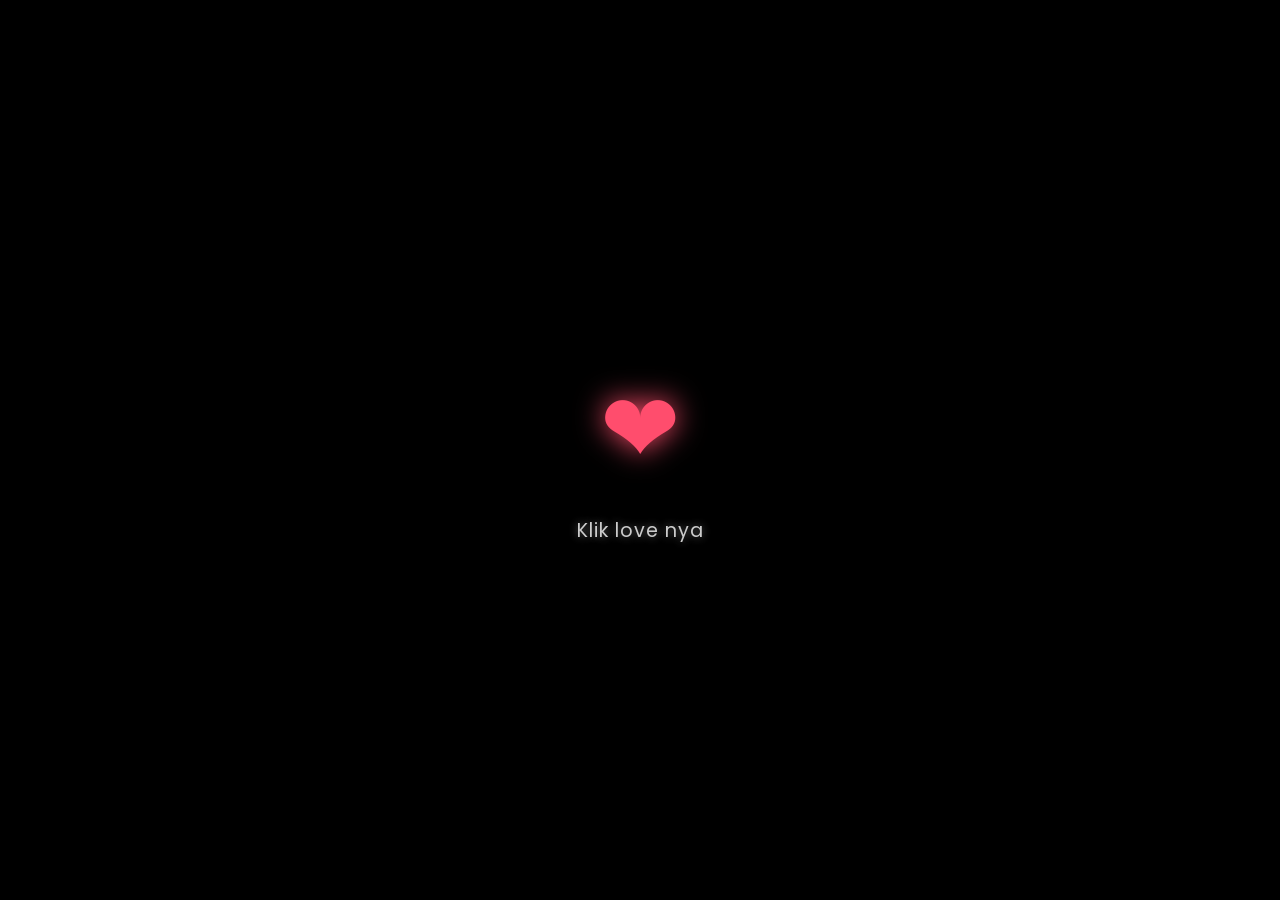
<file: index.html>
<!DOCTYPE html>
<html lang="id">
<head>
  <meta charset="UTF-8">
  <meta name="viewport" content="width=device-width, initial-scale=1, viewport-fit=cover">
  <meta name="theme-color" content="#000000">
  <title>For You ❤</title>
  <style>
    * { box-sizing: border-box; }
    html, body { width: 100%; height: 100%; margin: 0; padding: 0; overflow: hidden; background: #000; }
    #pageFrame { display: block; width: 100%; height: 100%; border: 0; }
  </style>
</head>
<body>
  <!-- Audio stays here while only the page inside the iframe changes. -->
  <audio id="backgroundMusic" src="public/music.mp3" preload="auto"></audio>
  <iframe id="pageFrame" src="home.html" title="Birthday scrapbook" allow="autoplay"></iframe>
  <script>
    function playBackgroundMusic() {
      const audio = document.getElementById('backgroundMusic');
      if (!audio) return;
      if (audio.paused) {
        audio.play().catch(error => console.log('Musik belum bisa diputar:', error));
      }
    }
  </script>
</body>
</html>
</file>
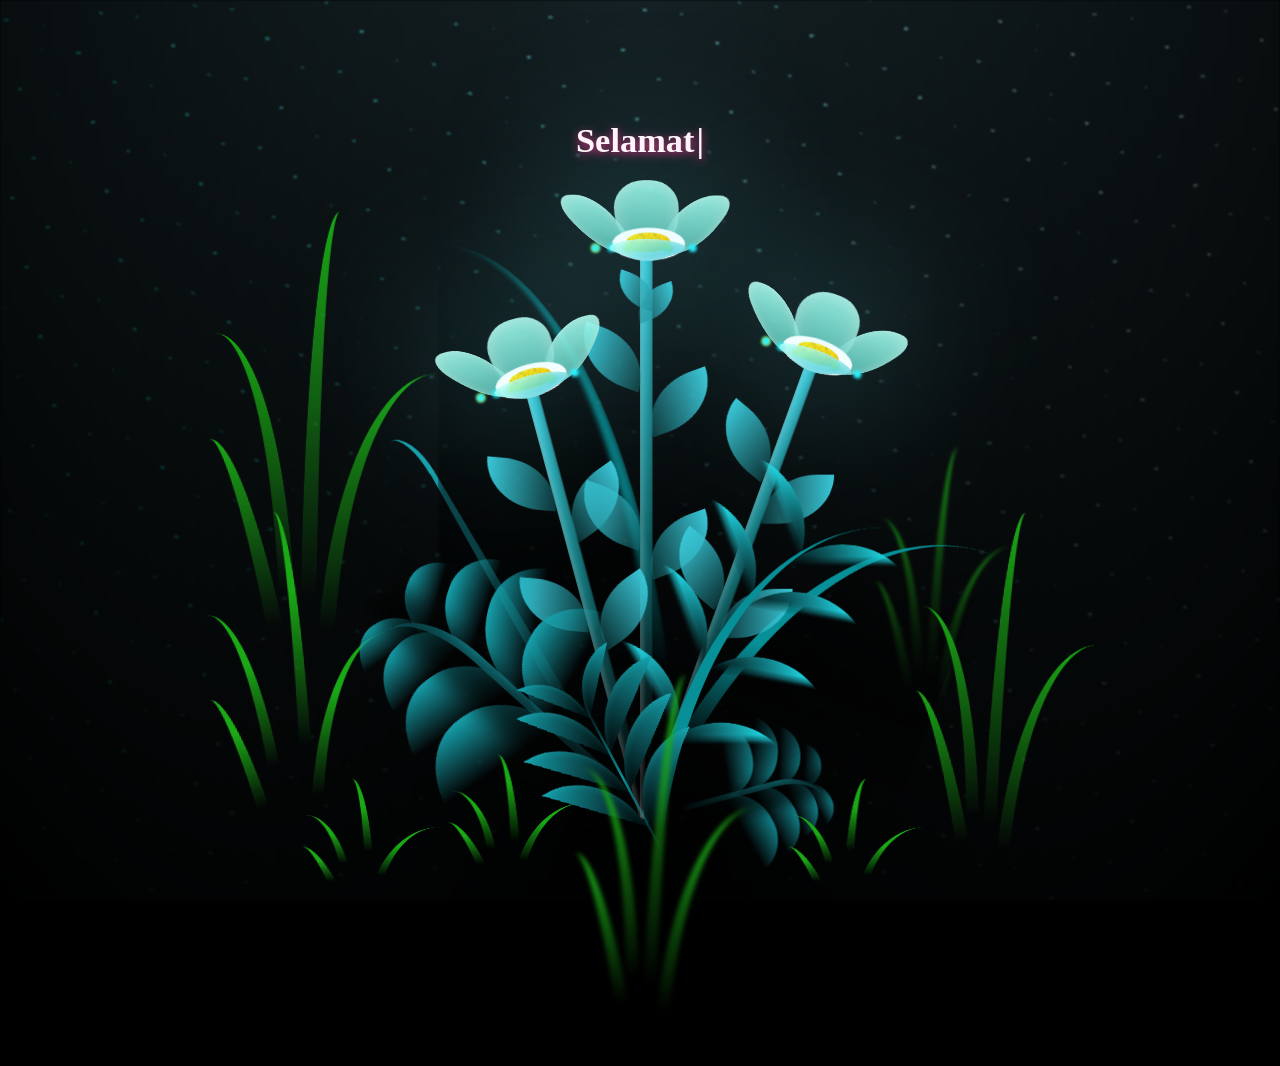
<file: flower.html>
<!DOCTYPE html>
<html lang="en">
<head>
    <meta charset="UTF-8">
    <meta http-equiv="X-UA-Compatible" content="IE=edge">
    <meta name="viewport" content="width=device-width, initial-scale=1.0">
    <link rel="stylesheet" href="css/main.css">   
    <link rel="icon" href="img/flowers.png" type="image/x-icon">
    <title>flowers</title>
</head>
<body class="container">
  <!-- Pembuat code: https://codepen.io/mdusmanansari/pen/BamepLe -->
    <div class="night"></div>
    <div class="flowers">
      <div class="flower flower--1">
        <div class="flower__leafs flower__leafs--1">
          <div class="flower__leaf flower__leaf--1"></div>
          <div class="flower__leaf flower__leaf--2"></div>
          <div class="flower__leaf flower__leaf--3"></div>
          <div class="flower__leaf flower__leaf--4"></div>
          <div class="flower__white-circle"></div>
  
          <div class="flower__light flower__light--1"></div>
          <div class="flower__light flower__light--2"></div>
          <div class="flower__light flower__light--3"></div>
          <div class="flower__light flower__light--4"></div>
          <div class="flower__light flower__light--5"></div>
          <div class="flower__light flower__light--6"></div>
          <div class="flower__light flower__light--7"></div>
          <div class="flower__light flower__light--8"></div>
  
        </div>
        <div class="flower__line">
          <div class="flower__line__leaf flower__line__leaf--1"></div>
          <div class="flower__line__leaf flower__line__leaf--2"></div>
          <div class="flower__line__leaf flower__line__leaf--3"></div>
          <div class="flower__line__leaf flower__line__leaf--4"></div>
          <div class="flower__line__leaf flower__line__leaf--5"></div>
          <div class="flower__line__leaf flower__line__leaf--6"></div>
        </div>
      </div>
  
      <div class="flower flower--2">
        <div class="flower__leafs flower__leafs--2">
          <div class="flower__leaf flower__leaf--1"></div>
          <div class="flower__leaf flower__leaf--2"></div>
          <div class="flower__leaf flower__leaf--3"></div>
          <div class="flower__leaf flower__leaf--4"></div>
          <div class="flower__white-circle"></div>
  
          <div class="flower__light flower__light--1"></div>
          <div class="flower__light flower__light--2"></div>
          <div class="flower__light flower__light--3"></div>
          <div class="flower__light flower__light--4"></div>
          <div class="flower__light flower__light--5"></div>
          <div class="flower__light flower__light--6"></div>
          <div class="flower__light flower__light--7"></div>
          <div class="flower__light flower__light--8"></div>
  
        </div>
        <div class="flower__line">
          <div class="flower__line__leaf flower__line__leaf--1"></div>
          <div class="flower__line__leaf flower__line__leaf--2"></div>
          <div class="flower__line__leaf flower__line__leaf--3"></div>
          <div class="flower__line__leaf flower__line__leaf--4"></div>
        </div>
      </div>
  
      <div class="flower flower--3">
        <div class="flower__leafs flower__leafs--3">
          <div class="flower__leaf flower__leaf--1"></div>
          <div class="flower__leaf flower__leaf--2"></div>
          <div class="flower__leaf flower__leaf--3"></div>
          <div class="flower__leaf flower__leaf--4"></div>
          <div class="flower__white-circle"></div>
  
          <div class="flower__light flower__light--1"></div>
          <div class="flower__light flower__light--2"></div>
          <div class="flower__light flower__light--3"></div>
          <div class="flower__light flower__light--4"></div>
          <div class="flower__light flower__light--5"></div>
          <div class="flower__light flower__light--6"></div>
          <div class="flower__light flower__light--7"></div>
          <div class="flower__light flower__light--8"></div>
  
        </div>
        <div class="flower__line">
          <div class="flower__line__leaf flower__line__leaf--1"></div>
          <div class="flower__line__leaf flower__line__leaf--2"></div>
          <div class="flower__line__leaf flower__line__leaf--3"></div>
          <div class="flower__line__leaf flower__line__leaf--4"></div>
        </div>
      </div>
  
      <div class="grow-ans" style="--d:1.2s">
        <div class="flower__g-long">
          <div class="flower__g-long__top"></div>
          <div class="flower__g-long__bottom"></div>
        </div>
      </div>
  
      <div class="growing-grass">
        <div class="flower__grass flower__grass--1">
          <div class="flower__grass--top"></div>
          <div class="flower__grass--bottom"></div>
          <div class="flower__grass__leaf flower__grass__leaf--1"></div>
          <div class="flower__grass__leaf flower__grass__leaf--2"></div>
          <div class="flower__grass__leaf flower__grass__leaf--3"></div>
          <div class="flower__grass__leaf flower__grass__leaf--4"></div>
          <div class="flower__grass__leaf flower__grass__leaf--5"></div>
          <div class="flower__grass__leaf flower__grass__leaf--6"></div>
          <div class="flower__grass__leaf flower__grass__leaf--7"></div>
          <div class="flower__grass__leaf flower__grass__leaf--8"></div>
          <div class="flower__grass__overlay"></div>
        </div>
      </div>
  
      <div class="growing-grass">
        <div class="flower__grass flower__grass--2">
          <div class="flower__grass--top"></div>
          <div class="flower__grass--bottom"></div>
          <div class="flower__grass__leaf flower__grass__leaf--1"></div>
          <div class="flower__grass__leaf flower__grass__leaf--2"></div>
          <div class="flower__grass__leaf flower__grass__leaf--3"></div>
          <div class="flower__grass__leaf flower__grass__leaf--4"></div>
          <div class="flower__grass__leaf flower__grass__leaf--5"></div>
          <div class="flower__grass__leaf flower__grass__leaf--6"></div>
          <div class="flower__grass__leaf flower__grass__leaf--7"></div>
          <div class="flower__grass__leaf flower__grass__leaf--8"></div>
          <div class="flower__grass__overlay"></div>
        </div>
      </div>
  
      <div class="grow-ans" style="--d:2.4s">
        <div class="flower__g-right flower__g-right--1">
          <div class="leaf"></div>
        </div>
      </div>
  
      <div class="grow-ans" style="--d:2.8s">
        <div class="flower__g-right flower__g-right--2">
          <div class="leaf"></div>
        </div>
      </div>
  
      <div class="grow-ans" style="--d:2.8s">
        <div class="flower__g-front">
          <div class="flower__g-front__leaf-wrapper flower__g-front__leaf-wrapper--1">
            <div class="flower__g-front__leaf"></div>
          </div>
          <div class="flower__g-front__leaf-wrapper flower__g-front__leaf-wrapper--2">
            <div class="flower__g-front__leaf"></div>
          </div>
          <div class="flower__g-front__leaf-wrapper flower__g-front__leaf-wrapper--3">
            <div class="flower__g-front__leaf"></div>
          </div>
          <div class="flower__g-front__leaf-wrapper flower__g-front__leaf-wrapper--4">
            <div class="flower__g-front__leaf"></div>
          </div>
          <div class="flower__g-front__leaf-wrapper flower__g-front__leaf-wrapper--5">
            <div class="flower__g-front__leaf"></div>
          </div>
          <div class="flower__g-front__leaf-wrapper flower__g-front__leaf-wrapper--6">
            <div class="flower__g-front__leaf"></div>
          </div>
          <div class="flower__g-front__leaf-wrapper flower__g-front__leaf-wrapper--7">
            <div class="flower__g-front__leaf"></div>
          </div>
          <div class="flower__g-front__leaf-wrapper flower__g-front__leaf-wrapper--8">
            <div class="flower__g-front__leaf"></div>
          </div>
          <div class="flower__g-front__line"></div>
        </div>
      </div>
  
      <div class="grow-ans" style="--d:3.2s">
        <div class="flower__g-fr">
          <div class="leaf"></div>
          <div class="flower__g-fr__leaf flower__g-fr__leaf--1"></div>
          <div class="flower__g-fr__leaf flower__g-fr__leaf--2"></div>
          <div class="flower__g-fr__leaf flower__g-fr__leaf--3"></div>
          <div class="flower__g-fr__leaf flower__g-fr__leaf--4"></div>
          <div class="flower__g-fr__leaf flower__g-fr__leaf--5"></div>
          <div class="flower__g-fr__leaf flower__g-fr__leaf--6"></div>
          <div class="flower__g-fr__leaf flower__g-fr__leaf--7"></div>
          <div class="flower__g-fr__leaf flower__g-fr__leaf--8"></div>
        </div>
      </div>
  
      <div class="long-g long-g--0">
        <div class="grow-ans" style="--d:3s">
          <div class="leaf leaf--0"></div>
        </div>
        <div class="grow-ans" style="--d:2.2s">
          <div class="leaf leaf--1"></div>
        </div>
        <div class="grow-ans" style="--d:3.4s">
          <div class="leaf leaf--2"></div>
        </div>
        <div class="grow-ans" style="--d:3.6s">
          <div class="leaf leaf--3"></div>
        </div>
      </div>
  
      <div class="long-g long-g--1">
        <div class="grow-ans" style="--d:3.6s">
          <div class="leaf leaf--0"></div>
        </div>
        <div class="grow-ans" style="--d:3.8s">
          <div class="leaf leaf--1"></div>
        </div>
        <div class="grow-ans" style="--d:4s">
          <div class="leaf leaf--2"></div>
        </div>
        <div class="grow-ans" style="--d:4.2s">
          <div class="leaf leaf--3"></div>
        </div>
      </div>
  
      <div class="long-g long-g--2">
        <div class="grow-ans" style="--d:4s">
          <div class="leaf leaf--0"></div>
        </div>
        <div class="grow-ans" style="--d:4.2s">
          <div class="leaf leaf--1"></div>
        </div>
        <div class="grow-ans" style="--d:4.4s">
          <div class="leaf leaf--2"></div>
        </div>
        <div class="grow-ans" style="--d:4.6s">
          <div class="leaf leaf--3"></div>
        </div>
      </div>
  
      <div class="long-g long-g--3">
        <div class="grow-ans" style="--d:4s">
          <div class="leaf leaf--0"></div>
        </div>
        <div class="grow-ans" style="--d:4.2s">
          <div class="leaf leaf--1"></div>
        </div>
        <div class="grow-ans" style="--d:3s">
          <div class="leaf leaf--2"></div>
        </div>
        <div class="grow-ans" style="--d:3.6s">
          <div class="leaf leaf--3"></div>
        </div>
      </div>
  
      <div class="long-g long-g--4">
        <div class="grow-ans" style="--d:4s">
          <div class="leaf leaf--0"></div>
        </div>
        <div class="grow-ans" style="--d:4.2s">
          <div class="leaf leaf--1"></div>
        </div>
        <div class="grow-ans" style="--d:3s">
          <div class="leaf leaf--2"></div>
        </div>
        <div class="grow-ans" style="--d:3.6s">
          <div class="leaf leaf--3"></div>
        </div>
      </div>
  
      <div class="long-g long-g--5">
        <div class="grow-ans" style="--d:4s">
          <div class="leaf leaf--0"></div>
        </div>
        <div class="grow-ans" style="--d:4.2s">
          <div class="leaf leaf--1"></div>
        </div>
        <div class="grow-ans" style="--d:3s">
          <div class="leaf leaf--2"></div>
        </div>
        <div class="grow-ans" style="--d:3.6s">
          <div class="leaf leaf--3"></div>
        </div>
      </div>
  
      <div class="long-g long-g--6">
        <div class="grow-ans" style="--d:4.2s">
          <div class="leaf leaf--0"></div>
        </div>
        <div class="grow-ans" style="--d:4.4s">
          <div class="leaf leaf--1"></div>
        </div>
        <div class="grow-ans" style="--d:4.6s">
          <div class="leaf leaf--2"></div>
        </div>
        <div class="grow-ans" style="--d:4.8s">
          <div class="leaf leaf--3"></div>
        </div>
      </div>
  
      <div class="long-g long-g--7">
        <div class="grow-ans" style="--d:3s">
          <div class="leaf leaf--0"></div>
        </div>
        <div class="grow-ans" style="--d:3.2s">
          <div class="leaf leaf--1"></div>
        </div>
        <div class="grow-ans" style="--d:3.5s">
          <div class="leaf leaf--2"></div>
        </div>
        <div class="grow-ans" style="--d:3.6s">
          <div class="leaf leaf--3"></div>
        </div>
      </div>
    </div>
    <script src="main.js"></script>
    <style>
      /* Ucapan milad tampil di atas bunga */
      .milad-message {
        position: fixed;
        z-index: 20;
        top: 7%;
        left: 50%;
        width: min(90%, 700px);
        transform: translateX(-50%);
        padding: 0 12px;
        box-sizing: border-box;
        color: #fff4fb;
        text-align: center;
        font-family: Georgia, "Times New Roman", serif;
        font-size: clamp(1.15rem, 4.3vw, 2.15rem);
        line-height: 1.5;
        white-space: pre-line; /* dukung Enter/baris baru dari teks */
        overflow-wrap: anywhere;
        font-weight: 700;
        text-shadow: 0 2px 10px rgba(255, 83, 166, .75), 0 2px 4px #32152d;
        opacity: 0;
        pointer-events: none;
      }

      .milad-message.is-visible {
        opacity: 1;
      }

      .milad-message .typing-cursor {
        display: inline-block;
        margin-left: 2px;
        animation: cursorBlink .75s steps(1) infinite;
      }

      @keyframes cursorBlink {
        50% { opacity: 0; }
      }

      @media (max-height: 600px) {
        .milad-message {
          top: 3%;
          font-size: clamp(1rem, 3.5vw, 1.6rem);
          line-height: 1.3;
        }
      }
    </style>

    <div class="milad-message" id="miladMessage" aria-live="polite">
      <span id="typedMessage"></span><span class="typing-cursor" id="typingCursor">|</span>
    </div>

    <script>
      (() => {
        const message = `Selamat Milad, Raraa! 💖

Semoga panjang umur, selalu sehat, dan bahagia.

Semoga setiap urusanmu dimudahkan dan semua impian baikmu tercapai. Semoga hari-harimu dipenuhi cinta, keberkahan, serta hal-hal indah. 🌷`;
        const messageBox = document.getElementById("miladMessage");
        const typedMessage = document.getElementById("typedMessage");
        const cursor = document.getElementById("typingCursor");
        const nextPage = "scrapbook.html";
        const typingSpeed = 48; // jeda antarkarakter, dalam milidetik
        const readingPause = 5000; // waktu membaca setelah teks selesai, dalam milidetik

        // Tunggu animasi bunga yang berjalan selesai, bukan memakai timeout pindah halaman.
        function waitForFlowerAnimations() {
          return new Promise(resolve => {
            const inspectAnimations = () => {
              const animations = document.getAnimations({ subtree: true });
              const finiteAnimations = animations.filter(animation => {
                const effect = animation.effect;
                if (!effect) return false;

                const timing = effect.getComputedTiming();
                // Animasi infinite (misalnya kelap-kelip) tidak boleh menahan proses.
                return timing.iterations !== Infinity &&
                       animation.playState !== "idle";
              });

              if (finiteAnimations.length === 0) {
                resolve();
                return;
              }

              Promise.all(
                finiteAnimations.map(animation =>
                  animation.finished.catch(() => undefined)
                )
              ).then(resolve);
            };

            // Beri kesempatan CSS dan main.js memulai animasi terlebih dahulu.
            requestAnimationFrame(() => requestAnimationFrame(inspectAnimations));
          });
        }

        function typeMessage(index = 0) {
          if (index < message.length) {
            typedMessage.textContent += message.charAt(index);
            setTimeout(() => typeMessage(index + 1), typingSpeed);
            return;
          }

          // Teks selesai: hilangkan kursor, beri waktu membaca, baru pindah halaman.
          cursor.style.display = "none";
          messageBox.classList.add("is-visible");
          setTimeout(() => {
            window.location.href = nextPage;
          }, readingPause);
        }

        window.addEventListener("load", async () => {
          await waitForFlowerAnimations();
          messageBox.classList.add("is-visible");
          typeMessage();
        });
      })();
    </script>

  </body>
</html>
</file>
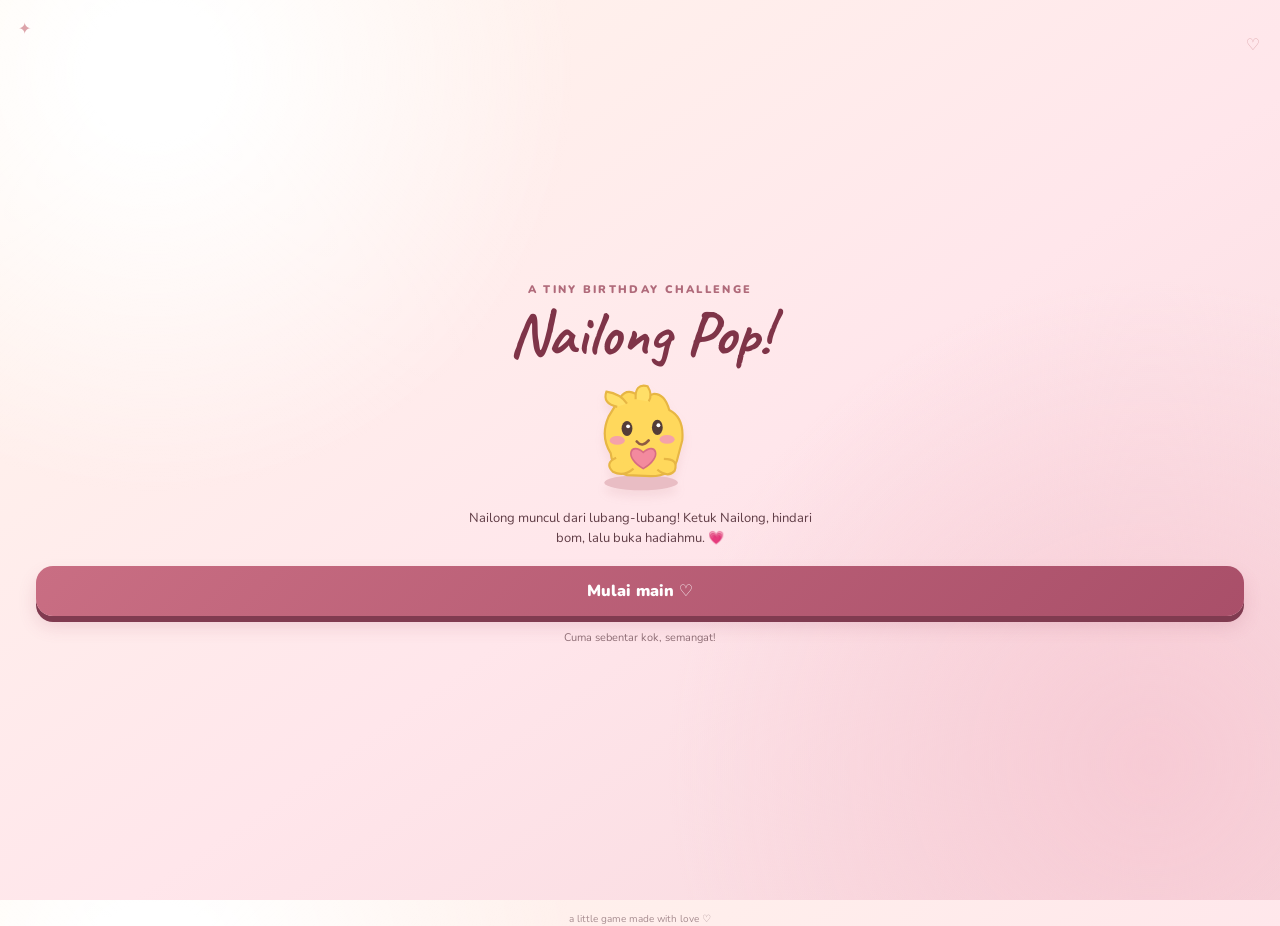
<file: game.html>
<!doctype html>
<html lang="id">
<head>
<meta charset="utf-8"><meta name="viewport" content="width=device-width, initial-scale=1, viewport-fit=cover">
<meta name="theme-color" content="#fff2f1"><title>Nailong Whack-a-Mole 💗</title>
<style>
@import url('https://fonts.googleapis.com/css2?family=Caveat:wght@500;600;700&family=Nunito:wght@400;600;700;800;900&display=swap');
:root{--rose:#bd6477;--deep:#7f3448;--cream:#fff8f0;--pink:#ffe3e7;--ink:#603d46;--gold:#e8b969}
*{box-sizing:border-box}html,body{margin:0;min-height:100%;font-family:Nunito,system-ui,sans-serif;color:var(--ink)}body{min-height:100svh;display:grid;place-items:center;padding:16px;background:radial-gradient(circle at 15% 10%,#fff 0 8%,transparent 30%),linear-gradient(145deg,#fff7ed,#ffe6eb 55%,#f7d6dc);overflow-x:hidden}
button{font:inherit;cursor:pointer;-webkit-tap-highlight-color:transparent}.app{width:min(100%,440px);position:relative}.card{position:relative;background:rgba(255,250,245,.92);border:2px solid #fff;box-shadow:0 18px 50px #87475b20,inset 0 0 0 1px #eac4c9;border-radius:28px;padding:22px 18px 18px;overflow:hidden}.sparkle{position:absolute;color:#dca4aa;pointer-events:none}.sparkle.a{top:18px;left:18px}.sparkle.b{top:34px;right:20px}.eyebrow{text-align:center;font-size:11px;font-weight:900;letter-spacing:2.3px;text-transform:uppercase;color:#b06a7a}.title{text-align:center;font:700 46px/.95 Caveat,cursive;color:var(--deep);margin:8px 0 4px}.subtitle{text-align:center;font-size:13px;line-height:1.55;margin:0 auto 18px;max-width:290px}.mascot{display:block;width:108px;height:108px;margin:2px auto 8px;filter:drop-shadow(0 7px 4px #ad64701a)}.primary{display:block;width:100%;border:0;border-radius:17px;padding:14px 18px;background:linear-gradient(135deg,#c96e83,#a94f69);color:white;font-weight:900;box-shadow:0 6px 0 #803b50,0 10px 18px #a94f6930;transition:transform .15s,box-shadow .15s}.primary:active{transform:translateY(4px);box-shadow:0 2px 0 #803b50}.tiny{text-align:center;font-size:11px;opacity:.7;margin:14px 0 0}.hud{display:flex;justify-content:space-between;gap:8px;margin-bottom:12px}.pill{background:#fff;border:1px solid #f1d7da;border-radius:14px;padding:9px 12px;flex:1;text-align:center}.pill small{display:block;font-size:10px;letter-spacing:1px;text-transform:uppercase;color:#a66b79;font-weight:900}.pill strong{font-size:20px;color:var(--deep)}.progress{height:8px;background:#f4dce0;border-radius:99px;overflow:hidden;margin-bottom:12px}.bar{height:100%;width:0;background:linear-gradient(90deg,#ed9aa9,#bd6477);border-radius:99px;transition:width .2s}.arena{height:min(48svh,340px);min-height:260px;position:relative;border-radius:22px;border:1px solid #f1d4d7;background:radial-gradient(circle at 50% 25%,#fff 0 2%,transparent 60%),linear-gradient(160deg,#fff4f2,#ffe2e8);overflow:hidden;touch-action:manipulation;box-shadow:inset 0 3px 15px #9d4e5f0d}.arena:before{content:'✦  ·  ♡  ·  ✦';position:absolute;top:12px;left:0;right:0;text-align:center;color:#e6b3bc;letter-spacing:8px;font-size:13px}.heart{position:absolute;display:grid;place-items:center;width:52px;height:52px;border:0;background:transparent;font-size:37px;line-height:1;filter:drop-shadow(0 4px 2px #a9476225);animation:pop .22s cubic-bezier(.2,1.5,.5,1);user-select:none}.heart:active{transform:scale(.8)}@keyframes pop{from{transform:scale(.25) rotate(-15deg);opacity:0}to{transform:scale(1) rotate(0);opacity:1}}.nailong{position:absolute;bottom:5px;left:50%;transform:translateX(-50%);width:98px;height:98px;pointer-events:none;filter:drop-shadow(0 5px 3px #a9476215);transition:left .3s ease}.game-note{text-align:center;font-size:12px;margin:11px 0 0;min-height:18px}.game-actions{display:flex;gap:8px;margin-top:10px}.secondary{flex:1;border:1px solid #e9c7ce;background:#fff8f6;color:#8f4b5c;border-radius:13px;padding:10px;font-weight:800}.hidden{display:none!important}.win-art{font-size:50px;text-align:center;margin:4px 0 2px;animation:bob 1.5s ease-in-out infinite}@keyframes bob{50%{transform:translateY(-5px) rotate(4deg)}}.win-title{font:700 43px/.98 Caveat,cursive;color:var(--deep);text-align:center;margin:8px 0}.win-copy{text-align:center;line-height:1.65;font-size:14px;margin:8px auto 18px;max-width:310px}.gift{display:block;margin:0 auto 18px;font-size:74px;filter:drop-shadow(0 8px 5px #a9476220)}.footer{text-align:center;font-size:10px;opacity:.55;margin:12px 0 0}.confetti{position:fixed;top:-20px;pointer-events:none;z-index:50;animation:fall 2.5s linear forwards}@keyframes fall{to{transform:translateY(110svh) rotate(600deg);opacity:0}}
/* Gift reveal sequence */
#gift{gap:clamp(7px,2vh,16px);position:relative;}
.gift-stage{width:min(76vw,290px);height:min(36svh,270px);min-height:170px;display:grid;place-items:center;position:relative;margin:0 auto;isolation:isolate;}
.gift-box{position:relative;width:clamp(110px,34vw,160px);height:clamp(100px,29vw,140px);display:block;border:0;background:transparent;filter:drop-shadow(0 14px 9px #7f34482b);transform-origin:center;z-index:2;}
.gift-box .box-body{position:absolute;left:7%;right:7%;bottom:0;height:67%;border-radius:9px 9px 15px 15px;background:linear-gradient(100deg,#bd6477,#e78da0 48%,#b95370);border:3px solid #fff0d9;box-shadow:inset -9px 0 0 #9d4962;}
.gift-box .box-lid{position:absolute;left:0;right:0;top:17%;height:24%;border-radius:9px;background:linear-gradient(100deg,#e9a1ae,#f7c2c8 48%,#d9758d);border:3px solid #fff0d9;z-index:3;}
.gift-box .ribbon-v{position:absolute;z-index:4;left:42%;top:18%;bottom:3%;width:17%;background:linear-gradient(90deg,#ffe6a6,#fff4ce,#e8b969);border-left:1px solid #fff9df;border-right:1px solid #d6a050;}
.gift-box .bow{position:absolute;z-index:5;top:0;left:50%;width:76px;height:43px;transform:translateX(-50%);}
.gift-box .bow:before,.gift-box .bow:after{content:"";position:absolute;top:4px;width:34px;height:26px;border:7px solid #f8d78c;border-radius:70% 20% 70% 20%;background:#f4c977;}
.gift-box .bow:before{left:2px;transform:rotate(22deg)}.gift-box .bow:after{right:2px;transform:scaleX(-1) rotate(22deg)}
.gift-box .knot{position:absolute;z-index:6;top:14px;left:calc(50% - 9px);width:18px;height:18px;border-radius:50%;background:#ffe9a9;border:2px solid #d6a050}
.gift-box.shake{animation:giftShake .13s ease-in-out infinite}.gift-box.grow{animation:giftGrow .55s cubic-bezier(.2,1.4,.5,1) forwards}.gift-box.explode{animation:giftExplode .42s ease-in forwards}
@keyframes giftShake{0%,100%{transform:rotate(-3deg) translateX(-2px)}50%{transform:rotate(3deg) translateX(2px)}}
@keyframes giftGrow{to{transform:scale(1.38) rotate(5deg);filter:drop-shadow(0 0 28px #ffd86b)}}
@keyframes giftExplode{0%{transform:scale(1.35)}35%{transform:scale(1.65);opacity:1}100%{transform:scale(.15) rotate(22deg);opacity:0}}
.gift-burst{position:absolute;inset:0;pointer-events:none;z-index:4}.burst-bit{position:absolute;left:50%;top:50%;font-size:clamp(18px,5vw,30px);animation:burstFly .95s cubic-bezier(.1,.7,.2,1) forwards;will-change:transform,opacity}
@keyframes burstFly{from{transform:translate(-50%,-50%) scale(.3) rotate(0);opacity:1}to{transform:translate(calc(-50% + var(--dx)),calc(-50% + var(--dy))) scale(1.25) rotate(var(--rot));opacity:0}}
.prize-card{width:min(100%,420px);position:relative;padding:clamp(18px,4vh,30px) clamp(16px,5vw,26px);border-radius:26px;border:2px solid #fff6df;background:linear-gradient(145deg,#fffdf7,#ffe9ed 70%,#fff4d8);box-shadow:0 18px 55px #7f34482c,inset 0 0 0 1px #efc5c9;opacity:0;transform:translateY(35px) scale(.65) rotate(-4deg);display:none;z-index:8;}
.prize-card.reveal{display:block;animation:cardReveal .7s cubic-bezier(.16,1.25,.3,1) forwards}
@keyframes cardReveal{0%{opacity:0;transform:translateY(35px) scale(.65) rotate(-4deg)}70%{opacity:1;transform:translateY(-5px) scale(1.035) rotate(1deg)}100%{opacity:1;transform:translateY(0) scale(1) rotate(0)}}
.prize-ribbon{display:inline-block;padding:6px 12px;border-radius:99px;background:#ffe1e6;color:#9c4a61;font-size:10px;letter-spacing:1.5px;font-weight:900;text-transform:uppercase}
.diamond-icon{font-size:clamp(45px,13vw,68px);line-height:1.1;margin:10px 0;text-shadow:0 7px 15px #63c5ff60;animation:diamondFloat 2s ease-in-out infinite}
@keyframes diamondFloat{50%{transform:translateY(-7px) rotate(4deg)}}
.prize-title{font:700 clamp(34px,9vw,46px)/1 Caveat,cursive;color:var(--deep);margin:8px 0}
.diamond-amount{font-weight:1000;font-size:clamp(29px,8vw,40px);letter-spacing:-1px;color:#287eb8;text-shadow:0 2px #fff}
.prize-note{font-size:12px;line-height:1.6;margin:8px auto 18px;max-width:300px}
#gift .gift-box{cursor:default}
@media(max-height:650px){.gift-stage{height:25svh;min-height:125px}.prize-card{padding:14px}.diamond-icon{margin:4px}.prize-note{margin:5px auto 10px}}
/* Once the gift is revealed, show one clean, truly centered prize screen. */
#gift.prize-mode{justify-content:center;align-items:center;padding:clamp(16px,4vh,32px) clamp(16px,5vw,28px);}
#gift.prize-mode > .eyebrow,#gift.prize-mode #giftHeading,#gift.prize-mode #giftIntro,#gift.prize-mode #giftStage{display:none!important;}
#gift.prize-mode .prize-card{display:block;width:min(100%,410px);max-height:calc(100svh - 32px);overflow-y:auto;margin:auto;padding:clamp(18px,3.5vh,30px) clamp(18px,5vw,28px);text-align:center;}
#gift.prize-mode .prize-card.reveal{animation:cardReveal .7s cubic-bezier(.16,1.25,.3,1) forwards;}
#gift.prize-mode .prize-note{max-width:310px;margin:10px auto 18px;}
#gift.prize-mode #openML{max-width:100%;margin:0 auto;}
#gift.prize-mode #again{display:none!important;}
@media(max-height:620px){#gift.prize-mode .prize-card{padding:14px 16px}.prize-title{margin:5px 0}.diamond-icon{margin:5px 0}.prize-note{font-size:11px;margin:6px auto 10px!important}}

@media(max-height:700px){.card{padding:16px 15px 14px}.title{font-size:39px}.mascot{width:78px;height:78px;margin:0 auto 5px}.subtitle{margin-bottom:12px}.arena{height:42svh;min-height:220px}.nailong{width:78px;height:78px}}
@media(prefers-reduced-motion:reduce){*,*:before,*:after{animation-duration:.01ms!important;transition-duration:.01ms!important}}
/* Full-screen layout: no floating card or outer margins */
html,body{width:100%;height:100%;min-height:100%;}
body{display:block;padding:0;overflow:hidden;background:radial-gradient(circle at 12% 8%,#fff 0 5%,transparent 30%),radial-gradient(circle at 90% 85%,#f7cbd5 0 0,transparent 35%),linear-gradient(145deg,#fff7ed,#ffe6eb 55%,#f7d6dc);}
.app{width:100%;max-width:none;height:100svh;min-height:100svh;margin:0;}
.card{width:100%;height:100%;min-height:100svh;border:0;border-radius:0;box-shadow:none;background:transparent;padding:clamp(22px,5vh,48px) clamp(18px,5vw,36px) max(18px,env(safe-area-inset-bottom));overflow:hidden;display:flex;flex-direction:column;justify-content:center;}
.card.hidden{display:none!important}
#intro,#win,#gift{align-items:center;text-align:center;}
#intro .subtitle,#win .win-copy,#gift .win-copy{max-width: min(360px,90vw);}
#game{justify-content:flex-start;padding-top:max(18px,env(safe-area-inset-top));padding-bottom:max(14px,env(safe-area-inset-bottom));}
.hud{flex:0 0 auto;margin-top:4px;}
.progress{flex:0 0 8px;}
.arena{flex:1 1 auto;width:100%;height:auto;min-height:180px;max-height:none;border-radius:26px;}
.game-note{flex:0 0 auto;margin-top:12px;}
.game-actions{flex:0 0 auto;margin-top:10px;}
.footer{flex:0 0 auto;margin:12px 0 0;}
#game .footer{display:none;}
.title{font-size:clamp(44px,11vw,62px);}
.mascot{width:clamp(92px,24vw,130px);height:clamp(92px,24vw,130px);}
.win-title{font-size:clamp(42px,10vw,56px);}
.gift{font-size:clamp(64px,18vw,86px);}
@media(max-height:650px){.card{padding-top:14px;padding-bottom:12px}.title{font-size:40px}.mascot{width:68px;height:68px;margin:0 auto 4px}.subtitle{font-size:12px;margin-bottom:10px}.tiny{margin-top:8px}.arena{min-height:150px}.win-art{font-size:38px}.win-title{font-size:38px}.win-copy{font-size:13px;margin:5px auto 10px}.gift{font-size:54px;margin-bottom:10px}}


/* Whack-a-mole: six responsive holes */
.whack-arena{display:flex;align-items:center;justify-content:center;padding:clamp(10px,3vw,22px);background:radial-gradient(ellipse at 50% 100%,#f7cdd3 0 18%,transparent 19%),linear-gradient(160deg,#fff7f1,#ffe1e8 70%,#f8d0d9);}
.whack-arena:before{content:'NAILONG POP  ·  TAP TAP!';letter-spacing:3px;font-size:clamp(9px,2.5vw,12px);top:10px;z-index:0}
.whack-arena .nailong{display:none}
.holes-grid{width:min(100%,560px);height:100%;max-height:560px;display:grid;grid-template-columns:repeat(3,minmax(0,1fr));grid-template-rows:repeat(2,minmax(0,1fr));gap:clamp(8px,2.8vw,18px);padding-top:24px;position:relative;z-index:1}
.hole{position:relative;min-width:0;min-height:0;border:0;background:transparent;padding:0;overflow:hidden;touch-action:manipulation;border-radius:50%;}
.hole::before{content:"";position:absolute;left:5%;right:5%;bottom:8%;height:44%;border-radius:50%;background:linear-gradient(#8e5961,#643843);box-shadow:inset 0 7px 0 #b77b83,inset 0 -5px 0 #4c2932,0 5px 0 #e9b9c3;z-index:1}
.hole::after{content:"";position:absolute;left:10%;right:10%;bottom:12%;height:34%;border-radius:50%;background:radial-gradient(ellipse at 50% 20%,#482a32,#774650 65%,#57313a);z-index:2}
.popper{position:absolute;z-index:3;left:50%;bottom:17%;width:78%;height:78%;object-fit:contain;transform:translate(-50%,75%) scale(.7);opacity:0;transition:transform .13s cubic-bezier(.2,1.4,.5,1),opacity .1s;pointer-events:none;filter:drop-shadow(0 4px 2px #62354035)}
.popper svg{width:100%;height:100%;display:block}.hole.up .popper{transform:translate(-50%,0) scale(1);opacity:1}
.hole:active{transform:scale(.97)}
.hole.bonk .popper{filter:drop-shadow(0 0 8px #ff8c9b);transform:translate(-50%,0) scale(.85) rotate(-12deg)}
.hole .hit-label{position:absolute;z-index:4;left:0;right:0;top:7%;font-size:clamp(18px,5vw,28px);opacity:0;transform:scale(.3);pointer-events:none}
.hole.bonk .hit-label{animation:hitpop .42s ease-out forwards}
@keyframes hitpop{30%{opacity:1;transform:scale(1.2) translateY(-8px)}100%{opacity:0;transform:scale(1) translateY(-28px)}}
.hole.bomb-up .popper{filter:drop-shadow(0 0 7px #555);}
@media(max-height:600px){.holes-grid{padding-top:18px;gap:7px}.whack-arena{padding:7px}.hole::before{bottom:5%;height:42%}.hole::after{bottom:8%;height:32%}}

</style>
</head>
<body><main class="app">
<section class="card" id="intro">
<span class="sparkle a">✦</span><span class="sparkle b">♡</span>
<div class="eyebrow">a tiny birthday challenge</div><h1 class="title">Nailong Pop!</h1>
<svg class="mascot" viewBox="0 0 120 120" aria-label="Dinosaurus kuning lucu" role="img"><ellipse cx="61" cy="104" rx="34" ry="7" fill="#e9bdc4"/><path d="M33 77 Q23 61 31 43 L42 25 Q49 15 61 26 L73 22 Q83 22 87 37 Q101 44 99 65 L94 84 Q89 98 70 98 L48 97 Q35 94 33 77Z" fill="#ffd85c" stroke="#e7b644" stroke-width="2"/><path d="M39 34 Q25 31 29 20 Q42 22 48 31 M56 27 Q55 12 67 15 Q72 23 68 29" fill="#ffdf68" stroke="#e7b644" stroke-width="2"/><ellipse cx="48" cy="54" rx="5" ry="7" fill="#543d38"/><ellipse cx="76" cy="53" rx="5" ry="7" fill="#543d38"/><circle cx="49" cy="52" r="1.8" fill="white"/><circle cx="77" cy="51" r="1.8" fill="white"/><ellipse cx="39" cy="65" rx="7" ry="4" fill="#f5a2a9"/><ellipse cx="85" cy="64" rx="7" ry="4" fill="#f5a2a9"/><path d="M57 66 Q62 72 68 65" fill="none" stroke="#8e5b42" stroke-width="2.5" stroke-linecap="round"/><path d="M38 81 Q27 86 35 94 Q45 99 54 91 M82 82 Q96 82 92 93 Q86 100 76 92" fill="#ffd85c" stroke="#e7b644" stroke-width="2"/><path d="M63 76 C52 66 44 80 63 91 C82 80 74 66 63 76Z" fill="#f38a9e" stroke="#d76d83" stroke-width="1.5"/></svg>
<p class="subtitle">Nailong muncul dari lubang-lubang! Ketuk Nailong, hindari bom, lalu buka hadiahmu. 💗</p>
<button class="primary" id="start">Mulai main ♡</button><p class="tiny">Cuma sebentar kok, semangat!</p>
</section>
<section class="card hidden" id="game">
<div class="hud"><div class="pill"><small>Skor</small><strong><span id="score">0</span> / 12</strong></div><div class="pill"><small>Waktu</small><strong><span id="time">25</span>s</strong></div></div>
<div class="progress"><div class="bar" id="bar"></div></div>
<div class="arena whack-arena" id="arena"><div class="holes-grid" id="holesGrid" aria-label="Arena enam lubang"></div><svg class="nailong" viewBox="0 0 120 120" aria-label="Nailong"><ellipse cx="60" cy="107" rx="31" ry="6" fill="#e9bdc4"/><path d="M35 78 Q26 60 34 43 L43 28 Q51 17 61 29 L73 25 Q85 27 87 42 Q100 49 96 69 L91 87 Q86 99 68 99 L49 98 Q36 94 35 78Z" fill="#ffd85c" stroke="#e7b644" stroke-width="2"/><path d="M41 35 Q28 30 33 20 Q44 22 49 33 M58 29 Q56 15 68 18 Q73 24 69 31" fill="#ffdf68" stroke="#e7b644" stroke-width="2"/><ellipse cx="49" cy="55" rx="5" ry="7" fill="#543d38"/><ellipse cx="75" cy="54" rx="5" ry="7" fill="#543d38"/><circle cx="50" cy="53" r="2" fill="white"/><circle cx="76" cy="52" r="2" fill="white"/><ellipse cx="40" cy="66" rx="7" ry="4" fill="#f5a2a9"/><ellipse cx="84" cy="65" rx="7" ry="4" fill="#f5a2a9"/><path d="M57 68 Q62 74 68 67" fill="none" stroke="#8e5b42" stroke-width="2.5" stroke-linecap="round"/><path d="M40 82 Q30 87 37 95 Q45 98 54 92 M80 83 Q94 83 90 94 Q84 100 75 92" fill="#ffd85c" stroke="#e7b644" stroke-width="2"/></svg></div>
<p class="game-note" id="note">Ketuk Nailong yang muncul — jangan sentuh bom! 💣</p><div class="game-actions"><button class="secondary" id="pause">Jeda</button><button class="secondary" id="restart">Ulangi</button></div>
</section>
<section class="card hidden" id="win"><span class="sparkle a">✦</span><span class="sparkle b">♡</span><div class="win-art">🎉💗✨</div><div class="eyebrow">challenge complete</div><h2 class="win-title">Kamu berhasil!</h2><p class="win-copy">Nailong berhasil mengumpulkan semua hati berkat kamu. Tapi… hadiah yang sebenarnya masih menunggu. Siap buka kado kamu? 🥹</p><div class="gift">🎁</div><button class="primary" id="giftBtn">Buka hadiah ♡</button><p class="tiny">Made with a little love, just for you.</p>
</section>
<section class="card hidden" id="gift">
<div class="eyebrow">a little surprise for you</div>
<h2 class="win-title" id="giftHeading">Buka kado kamu! ♡</h2>
<p class="win-copy" id="giftIntro">Ada sesuatu yang spesial di dalamnya… siap? ✨</p>
<div class="gift-stage" id="giftStage">
  <button class="gift-box" id="giftBox" aria-label="Buka kado">
    <span class="bow"></span><span class="knot"></span><span class="box-lid"></span><span class="box-body"></span><span class="ribbon-v"></span>
  </button>
  <div class="gift-burst" id="giftBurst" aria-hidden="true"></div>
</div>
<article class="prize-card" id="prizeCard" aria-live="polite">
  <span class="prize-ribbon">birthday gift unlocked</span>
  <div class="diamond-icon" aria-hidden="true">💎</div>
  <h3 class="prize-title">Surprise! ♡</h3>
  <div class="diamond-amount">1.000 Diamonds</div>
  <div class="eyebrow" style="margin-top:4px;letter-spacing:1.5px">MOBILE LEGENDS: BANG BANG</div>
  <p class="prize-note">Selamat ulang tahun! Semoga hadiah kecil ini bikin kamu senyum hari ini. 💗<br><small>Hadiah ini berupa kejutan dari pengirim; klaim diamond memerlukan proses pemberian/top-up yang sebenarnya.</small></p>
  <button class="primary" id="openML">Buka Mobile Legends ↗</button>
</article>

</section>
<p class="footer">a little game made with love ♡</p></main>
<script>
(()=>{
 const $=id=>document.getElementById(id),intro=$('intro'),game=$('game'),win=$('win'),gift=$('gift'),arena=$('arena'),grid=$('holesGrid');
 let score=0,time=30,timer=null,spawner=null,paused=false,finishing=false,lastHole=-1,round=0;
 const dinoSvg=`<svg viewBox="0 0 120 120" role="img" aria-label="Nailong lucu"><ellipse cx="60" cy="107" rx="31" ry="6" fill="#dcaeb7"/><path d="M35 78Q26 60 34 43L43 28Q51 17 61 29L73 25Q85 27 87 42Q100 49 96 69L91 87Q86 99 68 99L49 98Q36 94 35 78Z" fill="#ffda61" stroke="#e7b644" stroke-width="2.5"/><path d="M41 35Q28 30 33 20Q44 22 49 33M58 29Q56 15 68 18Q73 24 69 31" fill="#ffdf68" stroke="#e7b644" stroke-width="2.5"/><ellipse cx="49" cy="55" rx="5" ry="7" fill="#543d38"/><ellipse cx="75" cy="54" rx="5" ry="7" fill="#543d38"/><circle cx="50" cy="53" r="2" fill="white"/><circle cx="76" cy="52" r="2" fill="white"/><ellipse cx="40" cy="66" rx="7" ry="4" fill="#f5a2a9"/><ellipse cx="84" cy="65" rx="7" ry="4" fill="#f5a2a9"/><path d="M57 68Q62 74 68 67" fill="none" stroke="#8e5b42" stroke-width="2.5" stroke-linecap="round"/><path d="M40 82Q30 87 37 95Q45 98 54 92M80 83Q94 83 90 94Q84 100 75 92" fill="#ffda61" stroke="#e7b644" stroke-width="2.5"/></svg>`;
 const holes=[];
 function show(panel){[intro,game,win,gift].forEach(p=>p.classList.add('hidden'));panel.classList.remove('hidden')}
 function clearLoops(){clearInterval(timer);clearInterval(spawner);timer=spawner=null;holes.forEach(h=>{h.classList.remove('up','bomb-up','bonk');h.dataset.kind='';h.querySelector('.popper').innerHTML=''})}
 function buildHoles(){grid.innerHTML='';holes.length=0;for(let i=0;i<6;i++){const h=document.createElement('button');h.className='hole';h.type='button';h.setAttribute('aria-label',`Lubang ${i+1}`);h.innerHTML='<span class="popper"></span><span class="hit-label">✨</span>';h.addEventListener('click',()=>hit(h));grid.appendChild(h);holes.push(h)}}
 function hit(h){if(finishing||paused||!h.classList.contains('up'))return;const kind=h.dataset.kind;if(kind==='bomb'){h.classList.add('bonk');$('note').textContent='Ups, itu bom! 💣 Coba yang kuning yaa!';if(navigator.vibrate)navigator.vibrate(70);setTimeout(()=>h.classList.remove('bonk'),350);return}if(kind!=='nailong')return;score++;$('score').textContent=score;$('bar').style.width=(score/12*100)+'%';h.classList.add('bonk');h.querySelector('.hit-label').textContent=['💗','✨','+1'][Math.floor(Math.random()*3)];h.classList.remove('up');h.dataset.kind='';h.querySelector('.popper').innerHTML='';$('note').textContent=['Yeay, kena! 💗','Nailong senang banget!','Wih, makin jago! ✨'][Math.floor(Math.random()*3)];if(score>=12)finish(true)}
 function spawn(){if(paused||finishing)return;holes.forEach(h=>{h.classList.remove('up','bomb-up');h.dataset.kind='';h.querySelector('.popper').innerHTML=''});let idx=Math.floor(Math.random()*6);if(idx===lastHole)idx=(idx+1+Math.floor(Math.random()*5))%6;lastHole=idx;const h=holes[idx];const bomb=Math.random()<.24;h.dataset.kind=bomb?'bomb':'nailong';h.querySelector('.popper').innerHTML=bomb?'<span style="display:block;font-size:clamp(40px,12vw,68px);line-height:1;text-align:center;padding-top:18%">💣</span>':dinoSvg;h.classList.toggle('bomb-up',bomb);h.classList.add('up');setTimeout(()=>{if(h.dataset.kind) {h.classList.remove('up','bomb-up');h.dataset.kind='';h.querySelector('.popper').innerHTML=''}},bomb?1050:1150)}
 function confetti(){for(let i=0;i<38;i++){const e=document.createElement('span');e.className='confetti';e.textContent=['💗','✨','🌸','💛'][i%4];e.style.left=Math.random()*100+'vw';e.style.animationDelay=(Math.random()*.8)+'s';e.style.fontSize=(14+Math.random()*15)+'px';document.body.appendChild(e);setTimeout(()=>e.remove(),3500)}}
 function finish(success){if(finishing)return;finishing=true;clearLoops();if(!success){score=12;$('score').textContent='12';$('bar').style.width='100%'}show(win);confetti()}
 function start(){clearLoops();score=0;time=30;paused=false;finishing=false;lastHole=-1;round++;$('score').textContent='0';$('time').textContent='30';$('bar').style.width='0%';$('note').textContent='Ketuk Nailong yang muncul — jangan sentuh bom! 💣';$('pause').textContent='Jeda';show(game);spawn();spawner=setInterval(spawn,650);timer=setInterval(()=>{if(paused||finishing)return;time--;$('time').textContent=time;if(time<=0)finish(false)},1000)}
 buildHoles();$('start').addEventListener('click',start);$('restart').addEventListener('click',start);$('pause').addEventListener('click',()=>{paused=!paused;$('pause').textContent=paused?'Lanjut':'Jeda';$('note').textContent=paused?'Istirahat sebentar ya ♡':'Lanjut pukul Nailong! 💗';holes.forEach(h=>h.classList.toggle('up',!paused&&!!h.dataset.kind))});$('giftBtn').addEventListener('click',()=>{show(gift);resetGift();openGift()});
 let giftOpened=false,giftTimers=[];
 function clearGiftTimers(){giftTimers.forEach(clearTimeout);giftTimers=[]}
 function resetGift(){clearGiftTimers();giftOpened=false;gift.classList.remove('prize-mode');$('giftBox').className='gift-box';$('giftBurst').innerHTML='';$('prizeCard').className='prize-card';$('giftBox').style.display='block';$('giftHeading').textContent='Buka kado kamu! ♡';$('giftIntro').textContent='Ada sesuatu yang spesial di dalamnya… siap? ✨'}
 function sound(kind){try{const Ctx=window.AudioContext||window.webkitAudioContext;if(!Ctx)return;const ctx=new Ctx();const now=ctx.currentTime;const master=ctx.createGain();master.gain.setValueAtTime(.0001,now);master.gain.exponentialRampToValueAtTime(.22,now+.025);master.gain.exponentialRampToValueAtTime(.0001,now+(kind==='boom'?.9:.65));master.connect(ctx.destination);if(kind==='boom'){const buffer=ctx.createBuffer(1,Math.floor(ctx.sampleRate*.22),ctx.sampleRate),data=buffer.getChannelData(0);for(let i=0;i<data.length;i++)data[i]=(Math.random()*2-1)*(1-i/data.length);const noise=ctx.createBufferSource();noise.buffer=buffer;const filter=ctx.createBiquadFilter();filter.type='lowpass';filter.frequency.setValueAtTime(900,now);filter.frequency.exponentialRampToValueAtTime(90,now+.22);noise.connect(filter);filter.connect(master);noise.start(now);noise.stop(now+.24);const osc=ctx.createOscillator();osc.type='sine';osc.frequency.setValueAtTime(140,now);osc.frequency.exponentialRampToValueAtTime(38,now+.32);osc.connect(master);osc.start(now);osc.stop(now+.34)}else{[660,880,1175,1568].forEach((f,i)=>{const o=ctx.createOscillator(),g=ctx.createGain();o.type=i%2?'triangle':'sine';o.frequency.setValueAtTime(f,now+i*.075);g.gain.setValueAtTime(.0001,now+i*.075);g.gain.exponentialRampToValueAtTime(.16,now+i*.075+.02);g.gain.exponentialRampToValueAtTime(.0001,now+i*.075+.23);o.connect(g);g.connect(master);o.start(now+i*.075);o.stop(now+i*.075+.25)})}setTimeout(()=>ctx.close().catch(()=>{}),1400)}catch(e){}}
 function burst(){const host=$('giftBurst'),bits=['✨','💗','💎','🎀','🌟','🎉','💛','✦'];host.innerHTML='';for(let i=0;i<38;i++){const b=document.createElement('span');b.className='burst-bit';b.textContent=bits[i%bits.length];const a=Math.random()*Math.PI*2,d=85+Math.random()*190;b.style.setProperty('--dx',Math.cos(a)*d+'px');b.style.setProperty('--dy',Math.sin(a)*d+'px');b.style.setProperty('--rot',(Math.random()*720-360)+'deg');b.style.animationDelay=(Math.random()*.13)+'s';host.appendChild(b);giftTimers.push(setTimeout(()=>b.remove(),1300))}confetti()}
 function openGift(){if(giftOpened)return;giftOpened=true;$('giftHeading').textContent='Sebentar… ada kejutan!';$('giftIntro').textContent='Kadonya bergetar… 👀';$('giftBox').classList.add('shake');sound('boom');giftTimers.push(setTimeout(()=>{$('giftBox').classList.remove('shake');$('giftBox').classList.add('grow');$('giftIntro').textContent='Bersiap untuk kejutan! ✨'},850));giftTimers.push(setTimeout(()=>{$('giftBox').classList.remove('grow');$('giftBox').classList.add('explode');burst();sound('boom');$('giftHeading').textContent='SURPRIIIISE! 💎';$('giftIntro').textContent='Ada hadiah spesial buat kamu!';},1450));giftTimers.push(setTimeout(()=>{$('giftBox').style.display='none';gift.classList.add('prize-mode');$('prizeCard').classList.add('reveal');sound('reveal')},1800))}
 $('giftBox').addEventListener('click',openGift);$('openML').addEventListener('click',()=>{window.location.href='mobilelegends://';giftTimers.push(setTimeout(()=>{if(!document.hidden)window.open('https://www.mobilelegends.com/','_blank','noopener')},900))});
})();
</script></body></html>
</file>
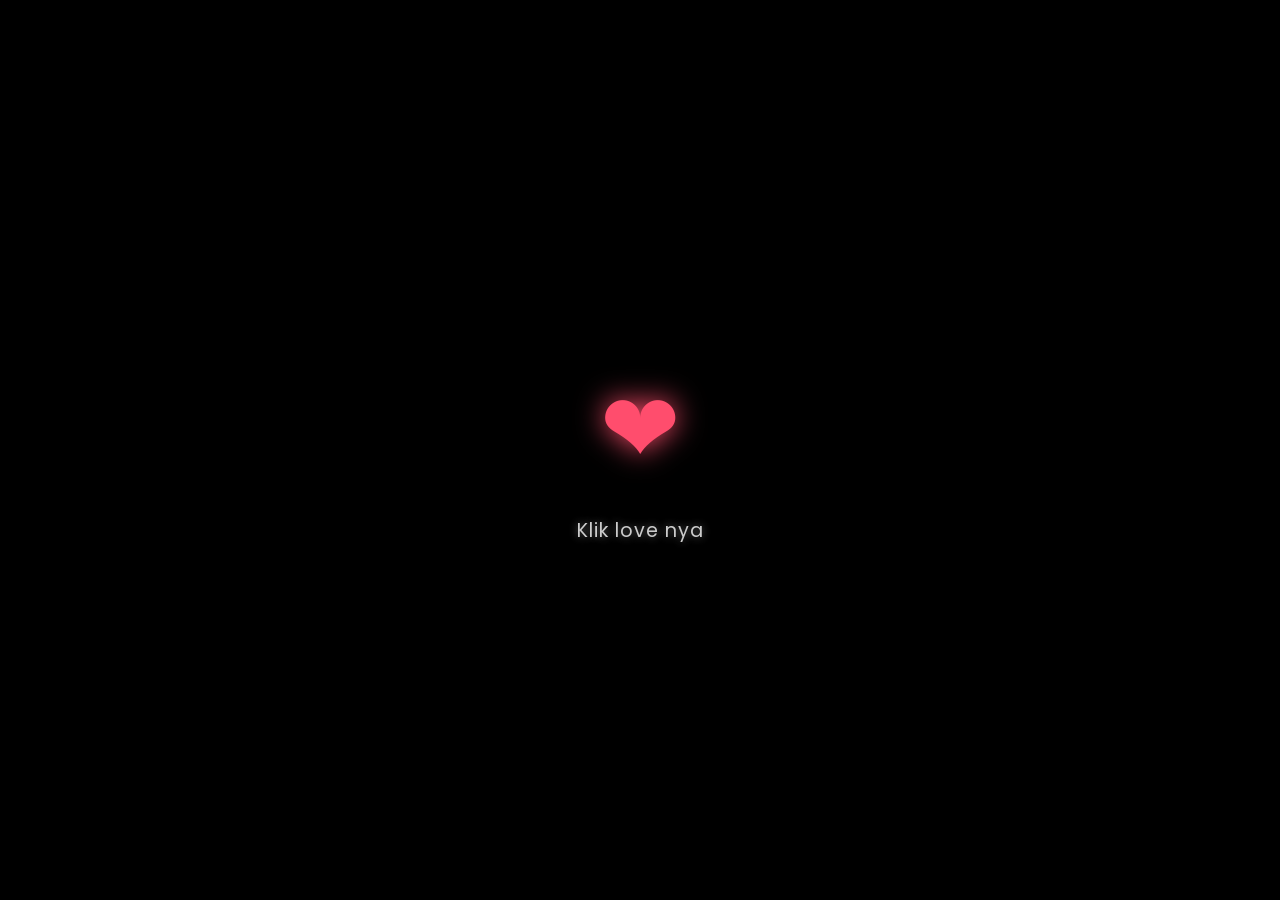
<file: home.html>
<!DOCTYPE html>
<html lang="id">
<head>
    <meta charset="UTF-8">
    <meta http-equiv="X-UA-Compatible" content="IE=edge">
    <meta name="viewport" content="width=device-width, initial-scale=1.0">
    <link rel="stylesheet" href="css/style.css">
    <link rel="icon" href="img/flowers.png" type="image/x-icon">
    <title>For You ❤</title>
    <style>
        * {
            margin: 0;
            padding: 0;
            box-sizing: border-box;
            -webkit-tap-highlight-color: transparent; /* Hilangkan kotak biru pas di-tap di HP */
        }

        body {
            width: 100vw;
            height: 100vh;
            display: flex;
            flex-direction: column;
            align-items: center;
            justify-content: center;
            background-color: #000;
            overflow: hidden;
            font-family: sans-serif;
        }

        .container {
            display: flex;
            flex-direction: column;
            align-items: center;
            text-decoration: none;
            outline: none;
            border: none;
            cursor: pointer;
        }

        /* Tombol Love */
        .heart-btn {
            font-size: 6rem;
            color: #ff4d6d;
            user-select: none;
            outline: none;
            border: none;
            filter: drop-shadow(0 0 15px #ff4d6d);
            transition: transform 0.2s ease, filter 0.2s ease;
            animation: pulse 1.5s infinite ease-in-out;
            background: none;
        }

        .container:hover .heart-btn {
            transform: scale(1.25);
            filter: drop-shadow(0 0 30px #ff758f);
        }

        .container:active .heart-btn {
            transform: scale(0.95);
        }

        /* Teks di bawah Love */
        .text-hint {
            margin-top: 15px;
            color: #ffffff;
            font-size: 1.2rem;
            letter-spacing: 1px;
            opacity: 0.8;
            user-select: none;
            text-shadow: 0 0 8px rgba(255, 255, 255, 0.5);
        }

        @keyframes pulse {
            0% {
                transform: scale(1);
                filter: drop-shadow(0 0 15px #ff4d6d);
            }
            50% {
                transform: scale(1.15);
                filter: drop-shadow(0 0 25px #ff758f);
            }
            100% {
                transform: scale(1);
                filter: drop-shadow(0 0 15px #ff4d6d);
            }
        }
    </style>
</head>
<body>

    <!-- Container Love & Teks -->
    <a href="flower.html" class="container" id="loveLink" title="Klik aku!">
        <div class="heart-btn">❤</div>
        <div class="text-hint">Klik love nya</div>
    </a>

    <script>
        const loveLink = document.getElementById('loveLink');

        loveLink.addEventListener('click', function(e) {
            e.preventDefault(); // Tahan pindah halaman sebentar
            
            // Putar musik di player.html agar tidak berhenti saat isi iframe berganti.
            if (window.parent && typeof window.parent.playBackgroundMusic === 'function') {
                window.parent.playBackgroundMusic();
            }

            // Pindah halaman setelah jeda singkat
            setTimeout(() => {
                window.location.href = this.href;
            }, 300);
        });
    </script>

</body>
</html>
</file>
<file: css/main.css>
*,
*::after,
*::before {
  padding: 0;
  margin: 0;
  box-sizing: border-box;
}

:root {
  --dark-color: #000;
}

body {
  display: flex;
  align-items: flex-end;
  justify-content: center;
  min-height: 100vh;
  background-color: var(--dark-color);
  overflow: hidden;
  perspective: 1000px;
}

.night {
  position: fixed;
  left: 50%;
  top: 0;
  transform: translateX(-50%);
  width: 100%;
  height: 100%;
  filter: blur(0.1vmin);
  background-image: radial-gradient(ellipse at top, transparent 0%, var(--dark-color)), radial-gradient(ellipse at bottom, var(--dark-color), rgba(145, 233, 255, 0.2)), repeating-linear-gradient(220deg, rgb(0, 0, 0) 0px, rgb(0, 0, 0) 19px, transparent 19px, transparent 22px), repeating-linear-gradient(189deg, rgb(0, 0, 0) 0px, rgb(0, 0, 0) 19px, transparent 19px, transparent 22px), repeating-linear-gradient(148deg, rgb(0, 0, 0) 0px, rgb(0, 0, 0) 19px, transparent 19px, transparent 22px), linear-gradient(90deg, rgb(0, 255, 250), rgb(240, 240, 240));
}

.flowers {
  position: relative;
  transform: scale(0.9);
}

.flower {
  position: absolute;
  bottom: 10vmin;
  transform-origin: bottom center;
  z-index: 10;
  --fl-speed: 0.8s;
}
.flower--1 {
  -webkit-animation: moving-flower-1 4s linear infinite;
          animation: moving-flower-1 4s linear infinite;
}
.flower--1 .flower__line {
  height: 70vmin;
  -webkit-animation-delay: 0.3s;
          animation-delay: 0.3s;
}
.flower--1 .flower__line__leaf--1 {
  -webkit-animation: blooming-leaf-right var(--fl-speed) 1.6s backwards;
          animation: blooming-leaf-right var(--fl-speed) 1.6s backwards;
}
.flower--1 .flower__line__leaf--2 {
  -webkit-animation: blooming-leaf-right var(--fl-speed) 1.4s backwards;
          animation: blooming-leaf-right var(--fl-speed) 1.4s backwards;
}
.flower--1 .flower__line__leaf--3 {
  -webkit-animation: blooming-leaf-left var(--fl-speed) 1.2s backwards;
          animation: blooming-leaf-left var(--fl-speed) 1.2s backwards;
}
.flower--1 .flower__line__leaf--4 {
  -webkit-animation: blooming-leaf-left var(--fl-speed) 1s backwards;
          animation: blooming-leaf-left var(--fl-speed) 1s backwards;
}
.flower--1 .flower__line__leaf--5 {
  -webkit-animation: blooming-leaf-right var(--fl-speed) 1.8s backwards;
          animation: blooming-leaf-right var(--fl-speed) 1.8s backwards;
}
.flower--1 .flower__line__leaf--6 {
  -webkit-animation: blooming-leaf-left var(--fl-speed) 2s backwards;
          animation: blooming-leaf-left var(--fl-speed) 2s backwards;
}
.flower--2 {
  left: 50%;
  transform: rotate(20deg);
  -webkit-animation: moving-flower-2 4s linear infinite;
          animation: moving-flower-2 4s linear infinite;
}
.flower--2 .flower__line {
  height: 60vmin;
  -webkit-animation-delay: 0.6s;
          animation-delay: 0.6s;
}
.flower--2 .flower__line__leaf--1 {
  -webkit-animation: blooming-leaf-right var(--fl-speed) 1.9s backwards;
          animation: blooming-leaf-right var(--fl-speed) 1.9s backwards;
}
.flower--2 .flower__line__leaf--2 {
  -webkit-animation: blooming-leaf-right var(--fl-speed) 1.7s backwards;
          animation: blooming-leaf-right var(--fl-speed) 1.7s backwards;
}
.flower--2 .flower__line__leaf--3 {
  -webkit-animation: blooming-leaf-left var(--fl-speed) 1.5s backwards;
          animation: blooming-leaf-left var(--fl-speed) 1.5s backwards;
}
.flower--2 .flower__line__leaf--4 {
  -webkit-animation: blooming-leaf-left var(--fl-speed) 1.3s backwards;
          animation: blooming-leaf-left var(--fl-speed) 1.3s backwards;
}
.flower--3 {
  left: 50%;
  transform: rotate(-15deg);
  -webkit-animation: moving-flower-3 4s linear infinite;
          animation: moving-flower-3 4s linear infinite;
}
.flower--3 .flower__line {
  -webkit-animation-delay: 0.9s;
          animation-delay: 0.9s;
}
.flower--3 .flower__line__leaf--1 {
  -webkit-animation: blooming-leaf-right var(--fl-speed) 2.5s backwards;
          animation: blooming-leaf-right var(--fl-speed) 2.5s backwards;
}
.flower--3 .flower__line__leaf--2 {
  -webkit-animation: blooming-leaf-right var(--fl-speed) 2.3s backwards;
          animation: blooming-leaf-right var(--fl-speed) 2.3s backwards;
}
.flower--3 .flower__line__leaf--3 {
  -webkit-animation: blooming-leaf-left var(--fl-speed) 2.1s backwards;
          animation: blooming-leaf-left var(--fl-speed) 2.1s backwards;
}
.flower--3 .flower__line__leaf--4 {
  -webkit-animation: blooming-leaf-left var(--fl-speed) 1.9s backwards;
          animation: blooming-leaf-left var(--fl-speed) 1.9s backwards;
}
.flower__leafs {
  position: relative;
  -webkit-animation: blooming-flower 2s backwards;
          animation: blooming-flower 2s backwards;
}
.flower__leafs--1 {
  -webkit-animation-delay: 1.1s;
          animation-delay: 1.1s;
}
.flower__leafs--2 {
  -webkit-animation-delay: 1.4s;
          animation-delay: 1.4s;
}
.flower__leafs--3 {
  -webkit-animation-delay: 1.7s;
          animation-delay: 1.7s;
}
.flower__leafs::after {
  content: "";
  position: absolute;
  left: 0;
  top: 0;
  transform: translate(-50%, -100%);
  width: 8vmin;
  height: 8vmin;
  background-color: #6bf0ff;
  filter: blur(10vmin);
}
.flower__leaf {
  position: absolute;
  bottom: 0;
  left: 50%;
  width: 8vmin;
  height: 11vmin;
  border-radius: 51% 49% 47% 53%/44% 45% 55% 69%;
  background-color: #a7ffee;
  background-image: linear-gradient(to top, #54b8aa, #a7ffee);
  transform-origin: bottom center;
  opacity: 0.9;
  box-shadow: inset 0 0 2vmin rgba(255, 255, 255, 0.5);
}
.flower__leaf--1 {
  transform: translate(-10%, 1%) rotateY(40deg) rotateX(-50deg);
}
.flower__leaf--2 {
  transform: translate(-50%, -4%) rotateX(40deg);
}
.flower__leaf--3 {
  transform: translate(-90%, 0%) rotateY(45deg) rotateX(50deg);
}
.flower__leaf--4 {
  width: 8vmin;
  height: 8vmin;
  transform-origin: bottom left;
  border-radius: 4vmin 10vmin 4vmin 4vmin;
  transform: translate(0%, 18%) rotateX(70deg) rotate(-43deg);
  background-image: linear-gradient(to top, #39c6d6, #a7ffee);
  z-index: 1;
  opacity: 0.8;
}
.flower__white-circle {
  position: absolute;
  left: -3.5vmin;
  top: -3vmin;
  width: 9vmin;
  height: 4vmin;
  border-radius: 50%;
  background-color: #fff;
}
.flower__white-circle::after {
  content: "";
  position: absolute;
  left: 50%;
  top: 45%;
  transform: translate(-50%, -50%);
  width: 60%;
  height: 60%;
  border-radius: inherit;
  background-image: repeating-linear-gradient(135deg, rgba(0, 0, 0, 0.03) 0px, rgba(0, 0, 0, 0.03) 1px, transparent 1px, transparent 12px), repeating-linear-gradient(45deg, rgba(0, 0, 0, 0.03) 0px, rgba(0, 0, 0, 0.03) 1px, transparent 1px, transparent 12px), repeating-linear-gradient(67.5deg, rgba(0, 0, 0, 0.03) 0px, rgba(0, 0, 0, 0.03) 1px, transparent 1px, transparent 12px), repeating-linear-gradient(135deg, rgba(0, 0, 0, 0.03) 0px, rgba(0, 0, 0, 0.03) 1px, transparent 1px, transparent 12px), repeating-linear-gradient(45deg, rgba(0, 0, 0, 0.03) 0px, rgba(0, 0, 0, 0.03) 1px, transparent 1px, transparent 12px), repeating-linear-gradient(112.5deg, rgba(0, 0, 0, 0.03) 0px, rgba(0, 0, 0, 0.03) 1px, transparent 1px, transparent 12px), repeating-linear-gradient(112.5deg, rgba(0, 0, 0, 0.03) 0px, rgba(0, 0, 0, 0.03) 1px, transparent 1px, transparent 12px), repeating-linear-gradient(45deg, rgba(0, 0, 0, 0.03) 0px, rgba(0, 0, 0, 0.03) 1px, transparent 1px, transparent 12px), repeating-linear-gradient(22.5deg, rgba(0, 0, 0, 0.03) 0px, rgba(0, 0, 0, 0.03) 1px, transparent 1px, transparent 12px), repeating-linear-gradient(45deg, rgba(0, 0, 0, 0.03) 0px, rgba(0, 0, 0, 0.03) 1px, transparent 1px, transparent 12px), repeating-linear-gradient(22.5deg, rgba(0, 0, 0, 0.03) 0px, rgba(0, 0, 0, 0.03) 1px, transparent 1px, transparent 12px), repeating-linear-gradient(135deg, rgba(0, 0, 0, 0.03) 0px, rgba(0, 0, 0, 0.03) 1px, transparent 1px, transparent 12px), repeating-linear-gradient(157.5deg, rgba(0, 0, 0, 0.03) 0px, rgba(0, 0, 0, 0.03) 1px, transparent 1px, transparent 12px), repeating-linear-gradient(67.5deg, rgba(0, 0, 0, 0.03) 0px, rgba(0, 0, 0, 0.03) 1px, transparent 1px, transparent 12px), repeating-linear-gradient(67.5deg, rgba(0, 0, 0, 0.03) 0px, rgba(0, 0, 0, 0.03) 1px, transparent 1px, transparent 12px), linear-gradient(90deg, rgb(255, 235, 18), rgb(255, 206, 0));
}
.flower__line {
  height: 55vmin;
  width: 1.5vmin;
  background-image: linear-gradient(to left, rgba(0, 0, 0, 0.2), transparent, rgba(255, 255, 255, 0.2)), linear-gradient(to top, transparent 10%, #14757a, #39c6d6);
  box-shadow: inset 0 0 2px rgba(0, 0, 0, 0.5);
  -webkit-animation: grow-flower-tree 4s backwards;
          animation: grow-flower-tree 4s backwards;
}
.flower__line__leaf {
  --w: 7vmin;
  --h: calc(var(--w) + 2vmin);
  position: absolute;
  top: 20%;
  left: 90%;
  width: var(--w);
  height: var(--h);
  border-top-right-radius: var(--h);
  border-bottom-left-radius: var(--h);
  background-image: linear-gradient(to top, rgba(20, 117, 122, 0.4), #39c6d6);
}
.flower__line__leaf--1 {
  transform: rotate(70deg) rotateY(30deg);
}
.flower__line__leaf--2 {
  top: 45%;
  transform: rotate(70deg) rotateY(30deg);
}
.flower__line__leaf--3, .flower__line__leaf--4, .flower__line__leaf--6 {
  border-top-right-radius: 0;
  border-bottom-left-radius: 0;
  border-top-left-radius: var(--h);
  border-bottom-right-radius: var(--h);
  left: -460%;
  top: 12%;
  transform: rotate(-70deg) rotateY(30deg);
}
.flower__line__leaf--4 {
  top: 40%;
}
.flower__line__leaf--5 {
  top: 0;
  transform-origin: left;
  transform: rotate(70deg) rotateY(30deg) scale(0.6);
}
.flower__line__leaf--6 {
  top: -2%;
  left: -450%;
  transform-origin: right;
  transform: rotate(-70deg) rotateY(30deg) scale(0.6);
}
.flower__light {
  position: absolute;
  bottom: 0vmin;
  width: 1vmin;
  height: 1vmin;
  background-color: rgb(255, 251, 0);
  border-radius: 50%;
  filter: blur(0.2vmin);
  -webkit-animation: light-ans 4s linear infinite backwards;
          animation: light-ans 4s linear infinite backwards;
}
.flower__light:nth-child(odd) {
  background-color: #23f0ff;
}
.flower__light--1 {
  left: -2vmin;
  -webkit-animation-delay: 1s;
          animation-delay: 1s;
}
.flower__light--2 {
  left: 3vmin;
  -webkit-animation-delay: 0.5s;
          animation-delay: 0.5s;
}
.flower__light--3 {
  left: -6vmin;
  -webkit-animation-delay: 0.3s;
          animation-delay: 0.3s;
}
.flower__light--4 {
  left: 6vmin;
  -webkit-animation-delay: 0.9s;
          animation-delay: 0.9s;
}
.flower__light--5 {
  left: -1vmin;
  -webkit-animation-delay: 1.5s;
          animation-delay: 1.5s;
}
.flower__light--6 {
  left: -4vmin;
  -webkit-animation-delay: 3s;
          animation-delay: 3s;
}
.flower__light--7 {
  left: 3vmin;
  -webkit-animation-delay: 2s;
          animation-delay: 2s;
}
.flower__light--8 {
  left: -6vmin;
  -webkit-animation-delay: 3.5s;
          animation-delay: 3.5s;
}
.flower__grass {
  --c: #159faa;
  --line-w: 1.5vmin;
  position: absolute;
  bottom: 12vmin;
  left: -7vmin;
  display: flex;
  flex-direction: column;
  align-items: flex-end;
  z-index: 20;
  transform-origin: bottom center;
  transform: rotate(-48deg) rotateY(40deg);
}
.flower__grass--1 {
  -webkit-animation: moving-grass 2s linear infinite;
          animation: moving-grass 2s linear infinite;
}
.flower__grass--2 {
  left: 2vmin;
  bottom: 10vmin;
  transform: scale(0.5) rotate(75deg) rotateX(10deg) rotateY(-200deg);
  opacity: 0.8;
  z-index: 0;
  -webkit-animation: moving-grass--2 1.5s linear infinite;
          animation: moving-grass--2 1.5s linear infinite;
}
.flower__grass--top {
  width: 7vmin;
  height: 10vmin;
  border-top-right-radius: 100%;
  border-right: var(--line-w) solid var(--c);
  transform-origin: bottom center;
  transform: rotate(-2deg);
}
.flower__grass--bottom {
  margin-top: -2px;
  width: var(--line-w);
  height: 25vmin;
  background-image: linear-gradient(to top, transparent, var(--c));
}
.flower__grass__leaf {
  --size: 10vmin;
  position: absolute;
  width: calc(var(--size) * 2.1);
  height: var(--size);
  border-top-left-radius: var(--size);
  border-top-right-radius: var(--size);
  background-image: linear-gradient(to top, transparent, transparent 30%, var(--c));
  z-index: 100;
}
.flower__grass__leaf--1 {
  top: -6%;
  left: 30%;
  --size: 6vmin;
  transform: rotate(-20deg);
  -webkit-animation: growing-grass-ans--1 2s 2.6s backwards;
          animation: growing-grass-ans--1 2s 2.6s backwards;
}
@-webkit-keyframes growing-grass-ans--1 {
  0% {
    transform-origin: bottom left;
    transform: rotate(-20deg) scale(0);
  }
}
@keyframes growing-grass-ans--1 {
  0% {
    transform-origin: bottom left;
    transform: rotate(-20deg) scale(0);
  }
}
.flower__grass__leaf--2 {
  top: -5%;
  left: -110%;
  --size: 6vmin;
  transform: rotate(10deg);
  -webkit-animation: growing-grass-ans--2 2s 2.4s linear backwards;
          animation: growing-grass-ans--2 2s 2.4s linear backwards;
}
@-webkit-keyframes growing-grass-ans--2 {
  0% {
    transform-origin: bottom right;
    transform: rotate(10deg) scale(0);
  }
}
@keyframes growing-grass-ans--2 {
  0% {
    transform-origin: bottom right;
    transform: rotate(10deg) scale(0);
  }
}
.flower__grass__leaf--3 {
  top: 5%;
  left: 60%;
  --size: 8vmin;
  transform: rotate(-18deg) rotateX(-20deg);
  -webkit-animation: growing-grass-ans--3 2s 2.2s linear backwards;
          animation: growing-grass-ans--3 2s 2.2s linear backwards;
}
@-webkit-keyframes growing-grass-ans--3 {
  0% {
    transform-origin: bottom left;
    transform: rotate(-18deg) rotateX(-20deg) scale(0);
  }
}
@keyframes growing-grass-ans--3 {
  0% {
    transform-origin: bottom left;
    transform: rotate(-18deg) rotateX(-20deg) scale(0);
  }
}
.flower__grass__leaf--4 {
  top: 6%;
  left: -135%;
  --size: 8vmin;
  transform: rotate(2deg);
  -webkit-animation: growing-grass-ans--4 2s 2s linear backwards;
          animation: growing-grass-ans--4 2s 2s linear backwards;
}
@-webkit-keyframes growing-grass-ans--4 {
  0% {
    transform-origin: bottom right;
    transform: rotate(2deg) scale(0);
  }
}
@keyframes growing-grass-ans--4 {
  0% {
    transform-origin: bottom right;
    transform: rotate(2deg) scale(0);
  }
}
.flower__grass__leaf--5 {
  top: 20%;
  left: 60%;
  --size: 10vmin;
  transform: rotate(-24deg) rotateX(-20deg);
  -webkit-animation: growing-grass-ans--5 2s 1.8s linear backwards;
          animation: growing-grass-ans--5 2s 1.8s linear backwards;
}
@-webkit-keyframes growing-grass-ans--5 {
  0% {
    transform-origin: bottom left;
    transform: rotate(-24deg) rotateX(-20deg) scale(0);
  }
}
@keyframes growing-grass-ans--5 {
  0% {
    transform-origin: bottom left;
    transform: rotate(-24deg) rotateX(-20deg) scale(0);
  }
}
.flower__grass__leaf--6 {
  top: 22%;
  left: -180%;
  --size: 10vmin;
  transform: rotate(10deg);
  -webkit-animation: growing-grass-ans--6 2s 1.6s linear backwards;
          animation: growing-grass-ans--6 2s 1.6s linear backwards;
}
@-webkit-keyframes growing-grass-ans--6 {
  0% {
    transform-origin: bottom right;
    transform: rotate(10deg) scale(0);
  }
}
@keyframes growing-grass-ans--6 {
  0% {
    transform-origin: bottom right;
    transform: rotate(10deg) scale(0);
  }
}
.flower__grass__leaf--7 {
  top: 39%;
  left: 70%;
  --size: 10vmin;
  transform: rotate(-10deg);
  -webkit-animation: growing-grass-ans--7 2s 1.4s linear backwards;
          animation: growing-grass-ans--7 2s 1.4s linear backwards;
}
@-webkit-keyframes growing-grass-ans--7 {
  0% {
    transform-origin: bottom left;
    transform: rotate(-10deg) scale(0);
  }
}
@keyframes growing-grass-ans--7 {
  0% {
    transform-origin: bottom left;
    transform: rotate(-10deg) scale(0);
  }
}
.flower__grass__leaf--8 {
  top: 40%;
  left: -215%;
  --size: 11vmin;
  transform: rotate(10deg);
  -webkit-animation: growing-grass-ans--8 2s 1.2s linear backwards;
          animation: growing-grass-ans--8 2s 1.2s linear backwards;
}
@-webkit-keyframes growing-grass-ans--8 {
  0% {
    transform-origin: bottom right;
    transform: rotate(10deg) scale(0);
  }
}
@keyframes growing-grass-ans--8 {
  0% {
    transform-origin: bottom right;
    transform: rotate(10deg) scale(0);
  }
}
.flower__grass__overlay {
  position: absolute;
  top: -10%;
  right: 0%;
  width: 100%;
  height: 100%;
  background-color: rgba(0, 0, 0, 0.6);
  filter: blur(1.5vmin);
  z-index: 100;
}
.flower__g-long {
  --w: 2vmin;
  --h: 6vmin;
  --c: #159faa;
  position: absolute;
  bottom: 10vmin;
  left: -3vmin;
  transform-origin: bottom center;
  transform: rotate(-30deg) rotateY(-20deg);
  display: flex;
  flex-direction: column;
  align-items: flex-end;
  -webkit-animation: flower-g-long-ans 3s linear infinite;
          animation: flower-g-long-ans 3s linear infinite;
}
@-webkit-keyframes flower-g-long-ans {
  0%, 100% {
    transform: rotate(-30deg) rotateY(-20deg);
  }
  50% {
    transform: rotate(-32deg) rotateY(-20deg);
  }
}
@keyframes flower-g-long-ans {
  0%, 100% {
    transform: rotate(-30deg) rotateY(-20deg);
  }
  50% {
    transform: rotate(-32deg) rotateY(-20deg);
  }
}
.flower__g-long__top {
  top: calc(var(--h) * -1);
  width: calc(var(--w) + 1vmin);
  height: var(--h);
  border-top-right-radius: 100%;
  border-right: 0.7vmin solid var(--c);
  transform: translate(-0.7vmin, 1vmin);
}
.flower__g-long__bottom {
  width: var(--w);
  height: 50vmin;
  transform-origin: bottom center;
  background-image: linear-gradient(to top, transparent 30%, var(--c));
  box-shadow: inset 0 0 2px rgba(0, 0, 0, 0.5);
  -webkit-clip-path: polygon(35% 0, 65% 1%, 100% 100%, 0% 100%);
          clip-path: polygon(35% 0, 65% 1%, 100% 100%, 0% 100%);
}
.flower__g-right {
  position: absolute;
  bottom: 6vmin;
  left: -2vmin;
  transform-origin: bottom left;
  transform: rotate(20deg);
}
.flower__g-right .leaf {
  width: 30vmin;
  height: 50vmin;
  border-top-left-radius: 100%;
  border-left: 2vmin solid #079097;
  background-image: linear-gradient(to bottom, transparent, var(--dark-color) 60%);
  -webkit-mask-image: linear-gradient(to top, transparent 30%, #079097 60%);
}
.flower__g-right--1 {
  -webkit-animation: flower-g-right-ans 2.5s linear infinite;
          animation: flower-g-right-ans 2.5s linear infinite;
}
.flower__g-right--2 {
  left: 5vmin;
  transform: rotateY(-180deg);
  -webkit-animation: flower-g-right-ans--2 3s linear infinite;
          animation: flower-g-right-ans--2 3s linear infinite;
}
.flower__g-right--2 .leaf {
  height: 75vmin;
  filter: blur(0.3vmin);
  opacity: 0.8;
}
@-webkit-keyframes flower-g-right-ans {
  0%, 100% {
    transform: rotate(20deg);
  }
  50% {
    transform: rotate(24deg) rotateX(-20deg);
  }
}
@keyframes flower-g-right-ans {
  0%, 100% {
    transform: rotate(20deg);
  }
  50% {
    transform: rotate(24deg) rotateX(-20deg);
  }
}
@-webkit-keyframes flower-g-right-ans--2 {
  0%, 100% {
    transform: rotateY(-180deg) rotate(0deg) rotateX(-20deg);
  }
  50% {
    transform: rotateY(-180deg) rotate(6deg) rotateX(-20deg);
  }
}
@keyframes flower-g-right-ans--2 {
  0%, 100% {
    transform: rotateY(-180deg) rotate(0deg) rotateX(-20deg);
  }
  50% {
    transform: rotateY(-180deg) rotate(6deg) rotateX(-20deg);
  }
}
.flower__g-front {
  position: absolute;
  bottom: 6vmin;
  left: 2.5vmin;
  z-index: 100;
  transform-origin: bottom center;
  transform: rotate(-28deg) rotateY(30deg) scale(1.04);
  -webkit-animation: flower__g-front-ans 2s linear infinite;
          animation: flower__g-front-ans 2s linear infinite;
}
@-webkit-keyframes flower__g-front-ans {
  0%, 100% {
    transform: rotate(-28deg) rotateY(30deg) scale(1.04);
  }
  50% {
    transform: rotate(-35deg) rotateY(40deg) scale(1.04);
  }
}
@keyframes flower__g-front-ans {
  0%, 100% {
    transform: rotate(-28deg) rotateY(30deg) scale(1.04);
  }
  50% {
    transform: rotate(-35deg) rotateY(40deg) scale(1.04);
  }
}
.flower__g-front__line {
  width: 0.3vmin;
  height: 20vmin;
  background-image: linear-gradient(to top, transparent, #079097, transparent 100%);
  position: relative;
}
.flower__g-front__leaf-wrapper {
  position: absolute;
  top: 0;
  left: 0;
  transform-origin: bottom left;
  transform: rotate(10deg);
}
.flower__g-front__leaf-wrapper:nth-child(even) {
  left: 0vmin;
  transform: rotateY(-180deg) rotate(5deg);
  -webkit-animation: flower__g-front__leaf-left-ans 1s ease-in backwards;
          animation: flower__g-front__leaf-left-ans 1s ease-in backwards;
}
.flower__g-front__leaf-wrapper:nth-child(odd) {
  -webkit-animation: flower__g-front__leaf-ans 1s ease-in backwards;
          animation: flower__g-front__leaf-ans 1s ease-in backwards;
}
.flower__g-front__leaf-wrapper--1 {
  top: -8vmin;
  transform: scale(0.7);
  -webkit-animation: flower__g-front__leaf-ans 1s 5.5s ease-in backwards !important;
          animation: flower__g-front__leaf-ans 1s 5.5s ease-in backwards !important;
}
.flower__g-front__leaf-wrapper--2 {
  top: -8vmin;
  transform: rotateY(-180deg) scale(0.7) !important;
  -webkit-animation: flower__g-front__leaf-left-ans-2 1s 4.6s ease-in backwards !important;
          animation: flower__g-front__leaf-left-ans-2 1s 4.6s ease-in backwards !important;
}
.flower__g-front__leaf-wrapper--3 {
  top: -3vmin;
  -webkit-animation: flower__g-front__leaf-ans 1s 4.6s ease-in backwards;
          animation: flower__g-front__leaf-ans 1s 4.6s ease-in backwards;
}
.flower__g-front__leaf-wrapper--4 {
  top: -3vmin;
  transform: rotateY(-180deg) scale(0.9) !important;
  -webkit-animation: flower__g-front__leaf-left-ans-2 1s 4.6s ease-in backwards !important;
          animation: flower__g-front__leaf-left-ans-2 1s 4.6s ease-in backwards !important;
}
@-webkit-keyframes flower__g-front__leaf-left-ans-2 {
  0% {
    transform: rotateY(-180deg) scale(0);
  }
}
@keyframes flower__g-front__leaf-left-ans-2 {
  0% {
    transform: rotateY(-180deg) scale(0);
  }
}
.flower__g-front__leaf-wrapper--5, .flower__g-front__leaf-wrapper--6 {
  top: 2vmin;
}
.flower__g-front__leaf-wrapper--7, .flower__g-front__leaf-wrapper--8 {
  top: 6.5vmin;
}
.flower__g-front__leaf-wrapper--2 {
  -webkit-animation-delay: 5.2s !important;
          animation-delay: 5.2s !important;
}
.flower__g-front__leaf-wrapper--3 {
  -webkit-animation-delay: 4.9s !important;
          animation-delay: 4.9s !important;
}
.flower__g-front__leaf-wrapper--5 {
  -webkit-animation-delay: 4.3s !important;
          animation-delay: 4.3s !important;
}
.flower__g-front__leaf-wrapper--6 {
  -webkit-animation-delay: 4.1s !important;
          animation-delay: 4.1s !important;
}
.flower__g-front__leaf-wrapper--7 {
  -webkit-animation-delay: 3.8s !important;
          animation-delay: 3.8s !important;
}
.flower__g-front__leaf-wrapper--8 {
  -webkit-animation-delay: 3.5s !important;
          animation-delay: 3.5s !important;
}
@-webkit-keyframes flower__g-front__leaf-ans {
  0% {
    transform: rotate(10deg) scale(0);
  }
}
@keyframes flower__g-front__leaf-ans {
  0% {
    transform: rotate(10deg) scale(0);
  }
}
@-webkit-keyframes flower__g-front__leaf-left-ans {
  0% {
    transform: rotateY(-180deg) rotate(5deg) scale(0);
  }
}
@keyframes flower__g-front__leaf-left-ans {
  0% {
    transform: rotateY(-180deg) rotate(5deg) scale(0);
  }
}
.flower__g-front__leaf {
  width: 10vmin;
  height: 10vmin;
  border-radius: 100% 0% 0% 100%/100% 100% 0% 0%;
  box-shadow: inset 0 2px 1vmin hsla(184deg, 97%, 58%, 0.2);
  background-image: linear-gradient(to bottom left, transparent, var(--dark-color)), linear-gradient(to bottom right, #159faa 50%, transparent 50%, transparent);
  -webkit-mask-image: linear-gradient(to bottom right, #159faa 50%, transparent 50%, transparent);
  mask-image: linear-gradient(to bottom right, #159faa 50%, transparent 50%, transparent);
}
.flower__g-fr {
  position: absolute;
  bottom: -4vmin;
  left: vmin;
  transform-origin: bottom left;
  z-index: 10;
  -webkit-animation: flower__g-fr-ans 2s linear infinite;
          animation: flower__g-fr-ans 2s linear infinite;
}
@-webkit-keyframes flower__g-fr-ans {
  0%, 100% {
    transform: rotate(2deg);
  }
  50% {
    transform: rotate(4deg);
  }
}
@keyframes flower__g-fr-ans {
  0%, 100% {
    transform: rotate(2deg);
  }
  50% {
    transform: rotate(4deg);
  }
}
.flower__g-fr .leaf {
  width: 30vmin;
  height: 50vmin;
  border-top-left-radius: 100%;
  border-left: 2vmin solid #079097;
  -webkit-mask-image: linear-gradient(to top, transparent 25%, #079097 50%);
  position: relative;
  z-index: 1;
}
.flower__g-fr__leaf {
  position: absolute;
  top: 0;
  left: 0;
  width: 10vmin;
  height: 10vmin;
  border-radius: 100% 0% 0% 100%/100% 100% 0% 0%;
  box-shadow: inset 0 2px 1vmin hsla(184deg, 97%, 58%, 0.2);
  background-image: linear-gradient(to bottom left, transparent, var(--dark-color) 98%), linear-gradient(to bottom right, #23f0ff 45%, transparent 50%, transparent);
  -webkit-mask-image: linear-gradient(135deg, #159faa 40%, transparent 50%, transparent);
}
.flower__g-fr__leaf--1 {
  left: 20vmin;
  transform: rotate(45deg);
  -webkit-animation: flower__g-fr-leaft-ans-1 0.5s 5.2s linear backwards;
          animation: flower__g-fr-leaft-ans-1 0.5s 5.2s linear backwards;
}
@-webkit-keyframes flower__g-fr-leaft-ans-1 {
  0% {
    transform-origin: left;
    transform: rotate(45deg) scale(0);
  }
}
@keyframes flower__g-fr-leaft-ans-1 {
  0% {
    transform-origin: left;
    transform: rotate(45deg) scale(0);
  }
}
.flower__g-fr__leaf--2 {
  left: 12vmin;
  top: -7vmin;
  transform: rotate(25deg) rotateY(-180deg);
  -webkit-animation: flower__g-fr-leaft-ans-6 0.5s 5s linear backwards;
          animation: flower__g-fr-leaft-ans-6 0.5s 5s linear backwards;
}
.flower__g-fr__leaf--3 {
  left: 15vmin;
  top: 6vmin;
  transform: rotate(55deg);
  -webkit-animation: flower__g-fr-leaft-ans-5 0.5s 4.8s linear backwards;
          animation: flower__g-fr-leaft-ans-5 0.5s 4.8s linear backwards;
}
.flower__g-fr__leaf--4 {
  left: 6vmin;
  top: -2vmin;
  transform: rotate(25deg) rotateY(-180deg);
  -webkit-animation: flower__g-fr-leaft-ans-6 0.5s 4.6s linear backwards;
          animation: flower__g-fr-leaft-ans-6 0.5s 4.6s linear backwards;
}
.flower__g-fr__leaf--5 {
  left: 10vmin;
  top: 14vmin;
  transform: rotate(55deg);
  -webkit-animation: flower__g-fr-leaft-ans-5 0.5s 4.4s linear backwards;
          animation: flower__g-fr-leaft-ans-5 0.5s 4.4s linear backwards;
}
@-webkit-keyframes flower__g-fr-leaft-ans-5 {
  0% {
    transform-origin: left;
    transform: rotate(55deg) scale(0);
  }
}
@keyframes flower__g-fr-leaft-ans-5 {
  0% {
    transform-origin: left;
    transform: rotate(55deg) scale(0);
  }
}
.flower__g-fr__leaf--6 {
  left: 0vmin;
  top: 6vmin;
  transform: rotate(25deg) rotateY(-180deg);
  -webkit-animation: flower__g-fr-leaft-ans-6 0.5s 4.2s linear backwards;
          animation: flower__g-fr-leaft-ans-6 0.5s 4.2s linear backwards;
}
@-webkit-keyframes flower__g-fr-leaft-ans-6 {
  0% {
    transform-origin: right;
    transform: rotate(25deg) rotateY(-180deg) scale(0);
  }
}
@keyframes flower__g-fr-leaft-ans-6 {
  0% {
    transform-origin: right;
    transform: rotate(25deg) rotateY(-180deg) scale(0);
  }
}
.flower__g-fr__leaf--7 {
  left: 5vmin;
  top: 22vmin;
  transform: rotate(45deg);
  -webkit-animation: flower__g-fr-leaft-ans-7 0.5s 4s linear backwards;
          animation: flower__g-fr-leaft-ans-7 0.5s 4s linear backwards;
}
@-webkit-keyframes flower__g-fr-leaft-ans-7 {
  0% {
    transform-origin: left;
    transform: rotate(45deg) scale(0);
  }
}
@keyframes flower__g-fr-leaft-ans-7 {
  0% {
    transform-origin: left;
    transform: rotate(45deg) scale(0);
  }
}
.flower__g-fr__leaf--8 {
  left: -4vmin;
  top: 15vmin;
  transform: rotate(15deg) rotateY(-180deg);
  -webkit-animation: flower__g-fr-leaft-ans-8 0.5s 3.8s linear backwards;
          animation: flower__g-fr-leaft-ans-8 0.5s 3.8s linear backwards;
}
@-webkit-keyframes flower__g-fr-leaft-ans-8 {
  0% {
    transform-origin: right;
    transform: rotate(15deg) rotateY(-180deg) scale(0);
  }
}
@keyframes flower__g-fr-leaft-ans-8 {
  0% {
    transform-origin: right;
    transform: rotate(15deg) rotateY(-180deg) scale(0);
  }
}

.long-g {
  position: absolute;
  bottom: 25vmin;
  left: -42vmin;
  transform-origin: bottom left;
}
.long-g--1 {
  bottom: 0vmin;
  transform: scale(0.8) rotate(-5deg);
}
.long-g--1 .leaf {
  -webkit-mask-image: linear-gradient(to top, transparent 40%, #079097 80%) !important;
}
.long-g--1 .leaf--1 {
  --w: 5vmin;
  --h: 60vmin;
  left: -2vmin;
  transform: rotate(3deg) rotateY(-180deg);
}
.long-g--2, .long-g--3 {
  bottom: -3vmin;
  left: -35vmin;
  transform-origin: center;
  transform: scale(0.6) rotateX(60deg);
}
.long-g--2 .leaf, .long-g--3 .leaf {
  -webkit-mask-image: linear-gradient(to top, transparent 50%, #079097 80%) !important;
}
.long-g--2 .leaf--1, .long-g--3 .leaf--1 {
  left: -1vmin;
  transform: rotateY(-180deg);
}
.long-g--3 {
  left: -17vmin;
  bottom: 0vmin;
}
.long-g--3 .leaf {
  -webkit-mask-image: linear-gradient(to top, transparent 40%, #079097 80%) !important;
}
.long-g--4 {
  left: 25vmin;
  bottom: -3vmin;
  transform-origin: center;
  transform: scale(0.6) rotateX(60deg);
}
.long-g--4 .leaf {
  -webkit-mask-image: linear-gradient(to top, transparent 50%, #079097 80%) !important;
}
.long-g--5 {
  left: 42vmin;
  bottom: 0vmin;
  transform: scale(0.8) rotate(2deg);
}
.long-g--6 {
  left: 0vmin;
  bottom: -20vmin;
  z-index: 100;
  filter: blur(0.3vmin);
  transform: scale(0.8) rotate(2deg);
}
.long-g--7 {
  left: 35vmin;
  bottom: 20vmin;
  z-index: -1;
  filter: blur(0.3vmin);
  transform: scale(0.6) rotate(2deg);
  opacity: 0.7;
}
.long-g .leaf {
  --w: 15vmin;
  --h: 40vmin;
  --c: #1aaa15;
  position: absolute;
  bottom: 0;
  width: var(--w);
  height: var(--h);
  border-top-left-radius: 100%;
  border-left: 2vmin solid var(--c);
  -webkit-mask-image: linear-gradient(to top, transparent 20%, var(--dark-color));
  transform-origin: bottom center;
}
.long-g .leaf--0 {
  left: 2vmin;
  -webkit-animation: leaf-ans-1 4s linear infinite;
          animation: leaf-ans-1 4s linear infinite;
}
.long-g .leaf--1 {
  --w: 5vmin;
  --h: 60vmin;
  -webkit-animation: leaf-ans-1 4s linear infinite;
          animation: leaf-ans-1 4s linear infinite;
}
.long-g .leaf--2 {
  --w: 10vmin;
  --h: 40vmin;
  left: -0.5vmin;
  bottom: 5vmin;
  transform-origin: bottom left;
  transform: rotateY(-180deg);
  -webkit-animation: leaf-ans-2 3s linear infinite;
          animation: leaf-ans-2 3s linear infinite;
}
.long-g .leaf--3 {
  --w: 5vmin;
  --h: 30vmin;
  left: -1vmin;
  bottom: 3.2vmin;
  transform-origin: bottom left;
  transform: rotate(-10deg) rotateY(-180deg);
  -webkit-animation: leaf-ans-3 3s linear infinite;
          animation: leaf-ans-3 3s linear infinite;
}

@-webkit-keyframes leaf-ans-1 {
  0%, 100% {
    transform: rotate(-5deg) scale(1);
  }
  50% {
    transform: rotate(5deg) scale(1.1);
  }
}

@keyframes leaf-ans-1 {
  0%, 100% {
    transform: rotate(-5deg) scale(1);
  }
  50% {
    transform: rotate(5deg) scale(1.1);
  }
}
@-webkit-keyframes leaf-ans-2 {
  0%, 100% {
    transform: rotateY(-180deg) rotate(5deg);
  }
  50% {
    transform: rotateY(-180deg) rotate(0deg) scale(1.1);
  }
}
@keyframes leaf-ans-2 {
  0%, 100% {
    transform: rotateY(-180deg) rotate(5deg);
  }
  50% {
    transform: rotateY(-180deg) rotate(0deg) scale(1.1);
  }
}
@-webkit-keyframes leaf-ans-3 {
  0%, 100% {
    transform: rotate(-10deg) rotateY(-180deg);
  }
  50% {
    transform: rotate(-20deg) rotateY(-180deg);
  }
}
@keyframes leaf-ans-3 {
  0%, 100% {
    transform: rotate(-10deg) rotateY(-180deg);
  }
  50% {
    transform: rotate(-20deg) rotateY(-180deg);
  }
}
.grow-ans {
  -webkit-animation: grow-ans 2s var(--d) backwards;
          animation: grow-ans 2s var(--d) backwards;
}

@-webkit-keyframes grow-ans {
  0% {
    transform: scale(0);
    opacity: 0;
  }
}

@keyframes grow-ans {
  0% {
    transform: scale(0);
    opacity: 0;
  }
}
@-webkit-keyframes light-ans {
  0% {
    opacity: 0;
    transform: translateY(0vmin);
  }
  25% {
    opacity: 1;
    transform: translateY(-5vmin) translateX(-2vmin);
  }
  50% {
    opacity: 1;
    transform: translateY(-15vmin) translateX(2vmin);
    filter: blur(0.2vmin);
  }
  75% {
    transform: translateY(-20vmin) translateX(-2vmin);
    filter: blur(0.2vmin);
  }
  100% {
    transform: translateY(-30vmin);
    opacity: 0;
    filter: blur(1vmin);
  }
}
@keyframes light-ans {
  0% {
    opacity: 0;
    transform: translateY(0vmin);
  }
  25% {
    opacity: 1;
    transform: translateY(-5vmin) translateX(-2vmin);
  }
  50% {
    opacity: 1;
    transform: translateY(-15vmin) translateX(2vmin);
    filter: blur(0.2vmin);
  }
  75% {
    transform: translateY(-20vmin) translateX(-2vmin);
    filter: blur(0.2vmin);
  }
  100% {
    transform: translateY(-30vmin);
    opacity: 0;
    filter: blur(1vmin);
  }
}
@-webkit-keyframes moving-flower-1 {
  0%, 100% {
    transform: rotate(2deg);
  }
  50% {
    transform: rotate(-2deg);
  }
}
@keyframes moving-flower-1 {
  0%, 100% {
    transform: rotate(2deg);
  }
  50% {
    transform: rotate(-2deg);
  }
}
@-webkit-keyframes moving-flower-2 {
  0%, 100% {
    transform: rotate(18deg);
  }
  50% {
    transform: rotate(14deg);
  }
}
@keyframes moving-flower-2 {
  0%, 100% {
    transform: rotate(18deg);
  }
  50% {
    transform: rotate(14deg);
  }
}
@-webkit-keyframes moving-flower-3 {
  0%, 100% {
    transform: rotate(-18deg);
  }
  50% {
    transform: rotate(-20deg) rotateY(-10deg);
  }
}
@keyframes moving-flower-3 {
  0%, 100% {
    transform: rotate(-18deg);
  }
  50% {
    transform: rotate(-20deg) rotateY(-10deg);
  }
}
@-webkit-keyframes blooming-leaf-right {
  0% {
    transform-origin: left;
    transform: rotate(70deg) rotateY(30deg) scale(0);
  }
}
@keyframes blooming-leaf-right {
  0% {
    transform-origin: left;
    transform: rotate(70deg) rotateY(30deg) scale(0);
  }
}
@-webkit-keyframes blooming-leaf-left {
  0% {
    transform-origin: right;
    transform: rotate(-70deg) rotateY(30deg) scale(0);
  }
}
@keyframes blooming-leaf-left {
  0% {
    transform-origin: right;
    transform: rotate(-70deg) rotateY(30deg) scale(0);
  }
}
@-webkit-keyframes grow-flower-tree {
  0% {
    height: 0;
    border-radius: 1vmin;
  }
}
@keyframes grow-flower-tree {
  0% {
    height: 0;
    border-radius: 1vmin;
  }
}
@-webkit-keyframes blooming-flower {
  0% {
    transform: scale(0);
  }
}
@keyframes blooming-flower {
  0% {
    transform: scale(0);
  }
}
@-webkit-keyframes moving-grass {
  0%, 100% {
    transform: rotate(-48deg) rotateY(40deg);
  }
  50% {
    transform: rotate(-50deg) rotateY(40deg);
  }
}
@keyframes moving-grass {
  0%, 100% {
    transform: rotate(-48deg) rotateY(40deg);
  }
  50% {
    transform: rotate(-50deg) rotateY(40deg);
  }
}
@-webkit-keyframes moving-grass--2 {
  0%, 100% {
    transform: scale(0.5) rotate(75deg) rotateX(10deg) rotateY(-200deg);
  }
  50% {
    transform: scale(0.5) rotate(79deg) rotateX(10deg) rotateY(-200deg);
  }
}
@keyframes moving-grass--2 {
  0%, 100% {
    transform: scale(0.5) rotate(75deg) rotateX(10deg) rotateY(-200deg);
  }
  50% {
    transform: scale(0.5) rotate(79deg) rotateX(10deg) rotateY(-200deg);
  }
}
.growing-grass {
  -webkit-animation: growing-grass-ans 1s 2s backwards;
          animation: growing-grass-ans 1s 2s backwards;
}

@-webkit-keyframes growing-grass-ans {
  0% {
    transform: scale(0);
  }
}

@keyframes growing-grass-ans {
  0% {
    transform: scale(0);
  }
}
.container * {
  -webkit-animation-play-state: paused !important;
          animation-play-state: paused !important;
}/*# sourceMappingURL=main.css.map */
</file>
<file: css/style.css>
@import url('https://fonts.googleapis.com/css2?family=Poppins:ital,wght@0,500;1,900&display=swap');
*{
    font-family: 'Poppins',cursive;
}
body{
    color: azure;
    width: 100%;
    height: 100vh;
    display: flex;
    flex-direction: column;
    align-items: center;
    justify-content: center;
    background-color: black;
}
.greetings{
    font-size: 6rem;
    font-weight: 900;
}
.greetings > span{
    animation: glow 2.5s ease-in-out infinite;
}
@keyframes glow{
    0%, 100%{
        color: #fff;
        text-shadow: 0 0 12px #39c6d6, 0 0 50px #39c6d6, 0 0 100px #39c6d6;
    }
    10%, 90%{
        color: #111;
        text-shadow: none;
    }
}
.greetings > span:nth-child(2){
    animation-delay: .2s ;
}
.greetings > span:nth-child(3){
    animation-delay: .4s ;
}
.greetings > span:nth-child(4){
    animation-delay: .6s;
}
.greetings > span:nth-child(5){
    animation-delay: .8s;
}

.description{
    font-size: 1.5rem;
    margin-bottom: 20px;
}

.button a{
    text-decoration: none;
    font-size: 1rem;
    color: #111;
}

@media screen and (max-width:574px){
    .greetings{
        display: block;
        font-size: 3rem;
        font-weight: 500;
        text-align: center;
    }
    .description{
        font-size: 1rem;
    }
    
    .button a{
        font-size: .5rem;
    }
}
</file>
